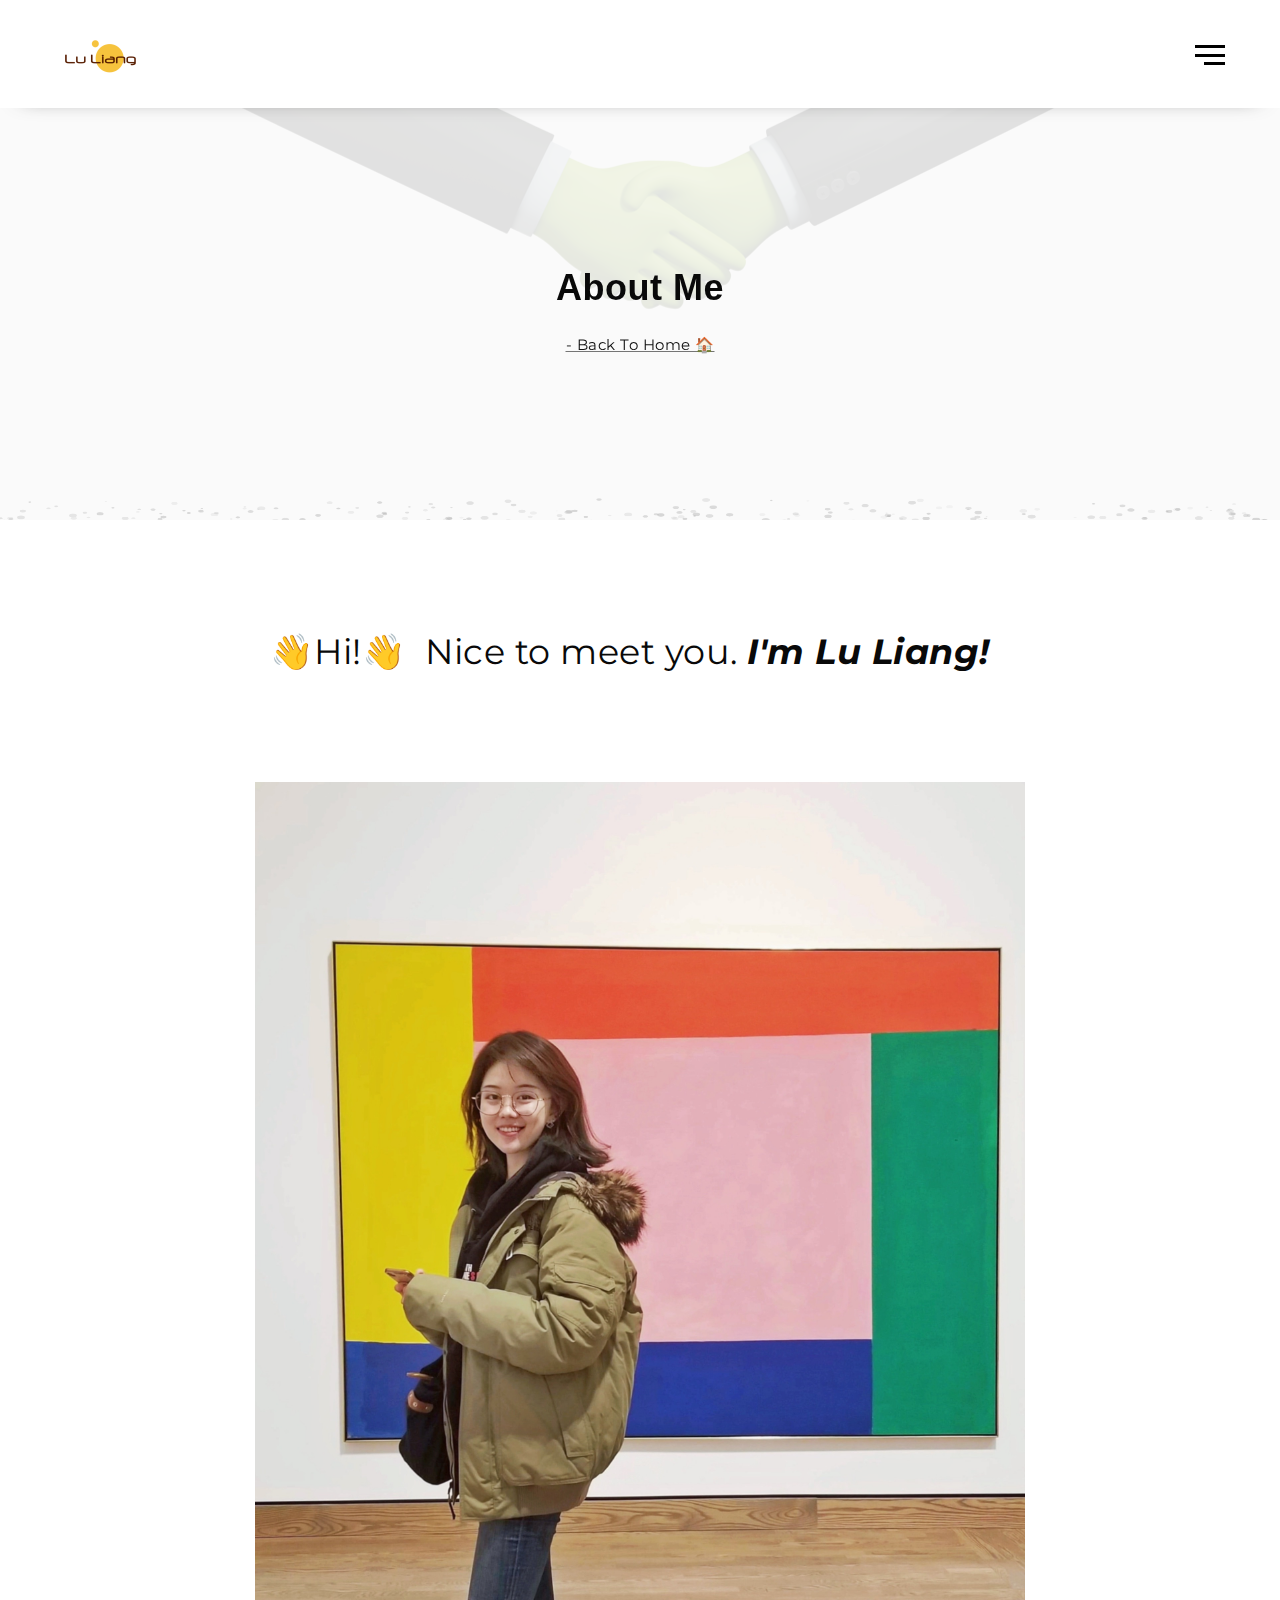
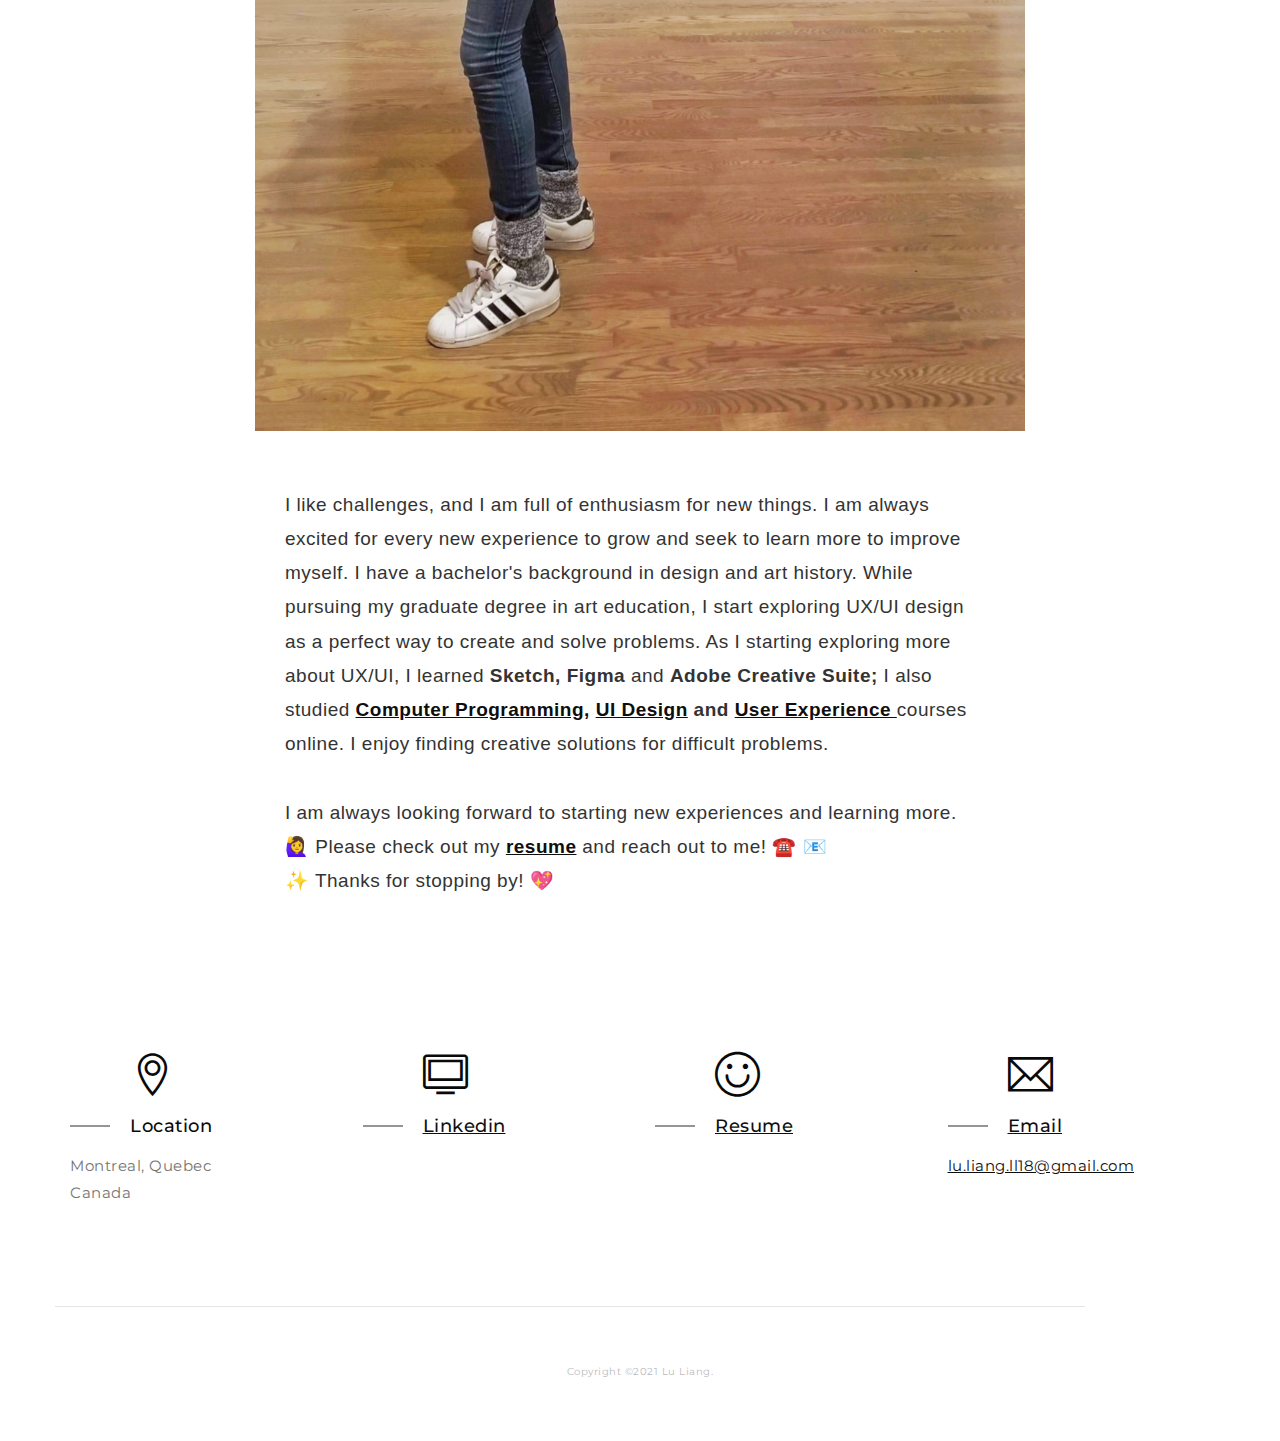
<file: contact.html>
<!DOCTYPE html>
<html lang="zxx">
<head>
	<meta charset="utf-8">
	<title>Lu Liang_About Me</title>


	<meta name="description" content="" />

	<meta name="keywords" content="Lu Liang_Portfolio">

	<meta name="author" content="Lu Laing">

	<!-- Mobile Specific Meta -->
	<meta name="viewport" content="width=device-width, initial-scale=1">

	<!-- css-include -->

	<!-- boorstrap -->
	<link rel="stylesheet" type="text/css" href="assets/css/bootstrap.min.css">
	<!-- themify-icon.css -->
	<link rel="stylesheet" type="text/css" href="assets/css/themify-icons.css">
	<!-- owl-carousel -->
	<link rel="stylesheet" type="text/css" href="assets/css/owl.carousel.css">
	<!-- light-box -->
	<link rel="stylesheet" type="text/css" href="assets/css/lightbox.css">
	<!-- video css -->
	<link rel="stylesheet" type="text/css" href="assets/css/video.min.css">
	<!-- menu.css -->
	<link rel="stylesheet" type="text/css" href="assets/css/menu.css">
	<!-- style -->
	<link rel="stylesheet" type="text/css" href="assets/css/style.css">
	<!-- responsive.css -->
	<link rel="stylesheet" type="text/css" href="assets/css/responsive.css">
</head>


<body class="about single-page">
	<div id="preloader"></div>
	<!-- Start of nav bar
		============================================= -->
		<nav id="poppin-nav">
			<div id="nav-off"></div>
			<div id="header-logo-1" class="text-center">
				<a href="index.html"><img src="assets/img//logo/logo.png" alt="img"></a>
			</div>
			<ul id="menu">
				<li class="has-submenu text-capitalize">
					<a href="index.html">home</a>
				</li>
				<li class="has-submenu">
					<a href="#">My Works<span class="ti-angle-down"></span></a>
					<ul class="submenu">
						<li><a href="work.html">My Projects</a></li>
						<li><a href="life.html">Life & Fun</a></li>
					</ul>
				</li>
				<li><a href="contact.html">About Me</a></li>
			</ul>
		</nav>
		<div id="menu-overlay"></div>
	<!-- End of nav bar
		============================================= -->



	<!-- Start of header
		============================================= -->
		<header id="site-header" class="not-stuck">
			<div class="container">
				<div class="row">
					<div id="header-logo">
						<a href="index.html"><img src="assets/img//logo/logo.png" alt="img"></a>
					</div>

					<div id="menu-burger" class="pull-right not-stuck">
						<div id="menu-bar">
							<span class="icon-bar top"></span>
							<span class="icon-bar middle"></span>
							<span class="icon-bar bottom"></span>
						</div>
					</div>
				</div>
			</div>
		</header>
	<!-- End of header
		============================================= -->




	<!-- Start of page head section
		============================================= -->
		<section id="page-head" class="page-head-section-contact">
			<div class="page-head-overlay"></div>
			<div id="page-head-effect" class="page-head-effect">
				<canvas id="demo-canvas"></canvas>
			</div>
			<!-- // page-head-style -->
			<div class="container">
				<div class="row">
					<div class="page-head-content text-center">
						<div class="page-head-title text-capitalize">
							<h1>About Me</h1>
						</div>
						<!-- //title -->

						<div class="breadcrumb-item   text-capitalize">
							<ul class="breadcrumb">
								<li><a href="index.html">- Back to Home 🏠</a></li>

							</ul>
						</div>
						<!-- /.breadcrumb-item -->
					</div>
					<!-- /.page-head-content -->
				</div><!--  /.row-->
			</div><!--  /.container -->
		</section>
	<!-- End of page head section
		============================================= -->


	<!-- Start of contact us section
		============================================= -->
		<section id="contact" class="contact-us-section">
			<div class="container">
				<div class="row section-content">
					<div class="contact-us-contact">
						<div class="contact-text text-center deep-black play-fair">
							<p class="typing"><span>👋Hi!👋 &nbsp;Nice to meet you. <em><b>I'm Lu Liang!</b></em></span></p>
						</br>

						<div class="me">
							<img src="assets/img/about/me.JPG" style="width:120%; margin-top: 50px; margin-bottom: 30px;"></br></br>




							    <div class="contact-me">
									<p>I like challenges, and I am full of enthusiasm for new things. I am always excited for every new experience to grow and seek to learn more to improve myself. I have a bachelor's background in design and art history. While pursuing my graduate degree in art education,
									I start exploring UX/UI design as a perfect way to create and solve problems. As I starting exploring more about UX/UI, I learned <strong>Sketch,</strong> <strong>Figma</strong> and <strong>Adobe Creative Suite;</strong> I also studied<strong> <a href="assets/pdf/LuLiang_Certificate _CS50.pdf"><ins>Computer Programming,</a></ins> <a href="assets/pdf/LuLiang_Certificate _UI.pdf"><ins>UI Design</a></ins> and <a href="assets/pdf/LuLiang_Certificate _UserExperience.pdf"><ins>User Experience </ins></a></strong>courses online.
									I enjoy finding creative solutions for difficult problems. </br></br>
									I am always looking forward to starting new experiences and learning more. 🙋‍♀️ Please check out my <a href="assets/pdf/LuLiang_resume.pdf"><strong><ins>resume</strong></ins></a> and reach out to me! ☎️ 📧
								</br>✨ Thanks for stopping by! 💖</p>
								</div>
							</div>
						</div>

						</div>
						<!-- //.contact-text-->
					</br>
				</br>






						<div class="contact-adress pt90">



								<div class="col-sm-3">
									<div class="service-text-icon">
										<div class="service-icon">
											<span class="deep-black ti-location-pin"></span>
										</div>
										<!-- //icon -->
										<div class="service-text mt15">
											<div class="service-title deep-black">
												<h3>Location</h3>
											</div>
											<!-- //title -->
											<div class="service-dec mt15">
												<span>Montreal, Quebec<br>Canada
												</span>
											</div>
										</div>
										<!-- //deccription -->
									</div>
								</div>
								<!-- //col-sm-3 -->


								<div class="col-sm-3">
									<div class="service-text-icon">
										<div class="service-icon">
											<a href="https://www.linkedin.com/in/luliang18" ><span class="deep-black ti-desktop"></span></a>
										</div>
										<!-- //icon -->
										<div class="service-text mt15">
											<div class="service-title deep-black">
												<h3><a href="https://www.linkedin.com/in/luliang18" ><ins>Linkedin</ins></a></h3>
											</div>


										</div>

									</div>
								</div>
								<!-- //col-sm-3 -->

								<div class="col-sm-3">
									<div class="service-text-icon">
										<div class="service-icon">
											<a href="assets/pdf/LuLiang_resume.pdf"><span class="deep-black ti-face-smile"></span></a>
										</div>
										<!-- //icon -->
										<div class="service-text mt15">
											<div class="service-title deep-black">
												<h3><a href="assets/pdf/LuLiang_resume.pdf"><ins> Resume</ins></a></h3>
											</div>
											<!-- //title -->

										</div>
										<!-- //deccription -->
									</div>
								</div>
								<!-- //col-sm-3 -->


								<div class="col-sm-3">
									<div class="service-text-icon">
										<div class="service-icon">
											<span class="deep-black ti-email"></span>
										</div>
										<!-- //icon -->
										<div class="service-text mt15">
											<div class="service-title deep-black">
												<h3><a href="mailto:lu.liang.ll18@gmail.com"><ins>Email</ins></a></h3>
											</div>
											<!-- //title -->
											<div class="service-dec mt15">
												<a href="mailto:lu.liang.ll18@gmail.com"><ins>
													<span>lu.liang.ll18@gmail.com</span></ins>
												</a>


												</span>
											</div>
										</div>
										<!-- //deccription -->
									</div>
								</div>
								<!-- //col-sm-3 -->
							</div>
						</div>
						<!-- //.contact-adress -->


				</div><!--  /.row-->
			</div><!--  /.container -->
		</section>
	<!-- End of contact us section
		============================================= -->




	<!-- Start of footer section
		============================================= -->
		<footer>
			<div class="footer-area">
				<div class="container">
					<div class="row">
						<div class="copy-right-area  border-top text-center">
						</br>
							<p class="paragraph--copyright">Copyright ©2021 Lu Liang.</p>
						</div>
						<!-- //copy-right-area -->
					</div><!--  /.container -->
				</div><!--  /.row-->
				<div class="up">
					<a href="#" id="scrolluptop" class="scrollup custom"><span class="back-top deep-black text-uppercase">back top</span></a>
				</div>
			</div><!--  /.footer-area -->
		</footer>
	<!-- End of footer section
		============================================= -->



		<!--  Js Library -->
		<script src="assets/js/jquery-2.1.4.min.js"></script>
		<!-- Include  for bootstrap -->
		<script src="assets/js/bootstrap.min.js"></script>
		<!-- Include isotope Js -->
		<script src="assets/js/jquery.isotope.min.js"></script>
		<!-- Include lightbox -->
		<script src="assets/js/lightbox.js"></script>
		<!-- Include circle-effect.js -->
		<script src="assets/js/circle-effect.js"></script>
		<!-- Include Video js -->
		<script src="assets/js/jquery.magnific-popup.min.js"></script>
		<!-- Include Owl-carousel -->
		<script src="assets/js/owl.carousel.min.js"></script>
		<!-- Include Counter up -->
		<script src="assets/js/jquery.counterup.min.js"></script>
		<script src="assets/js/waypoints.min.js"></script>





		<!-- Include script.js -->
		<script src="assets/js/script.js"></script>





	</body>
	</html>
</file>
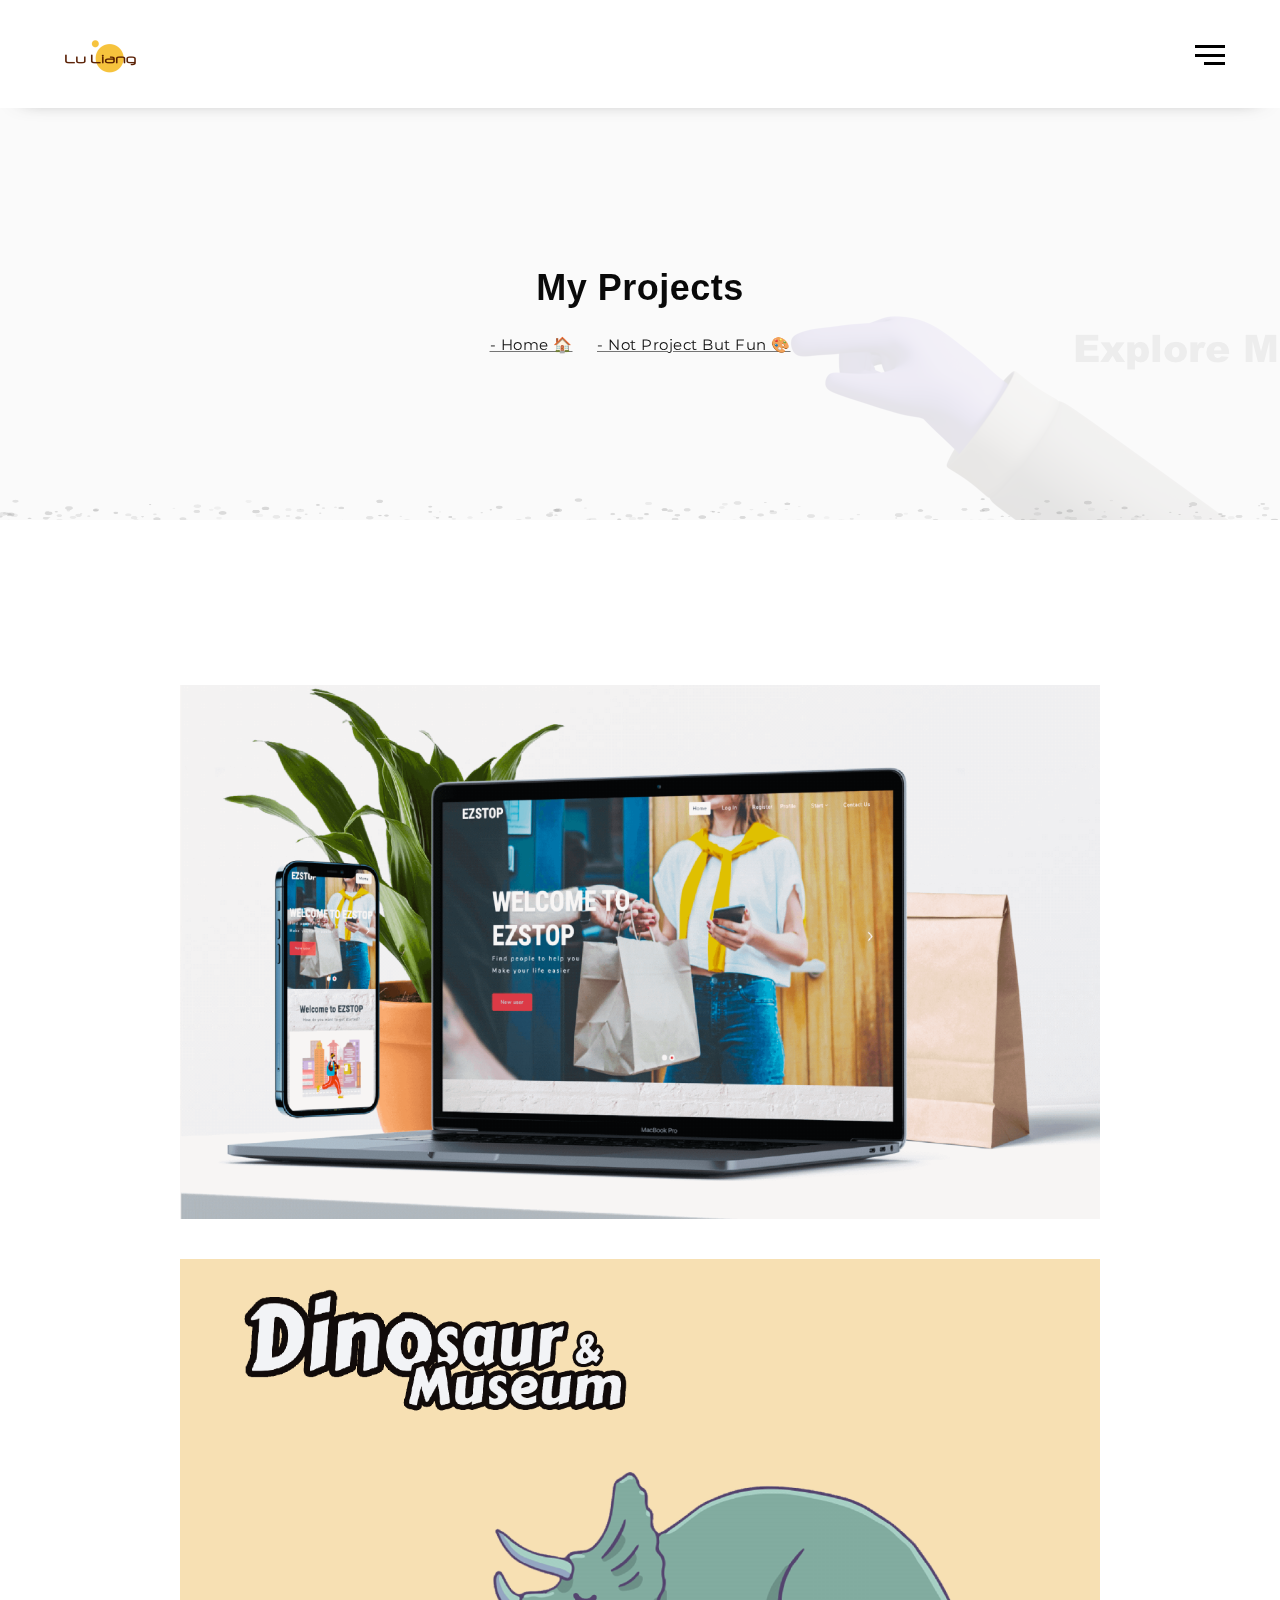
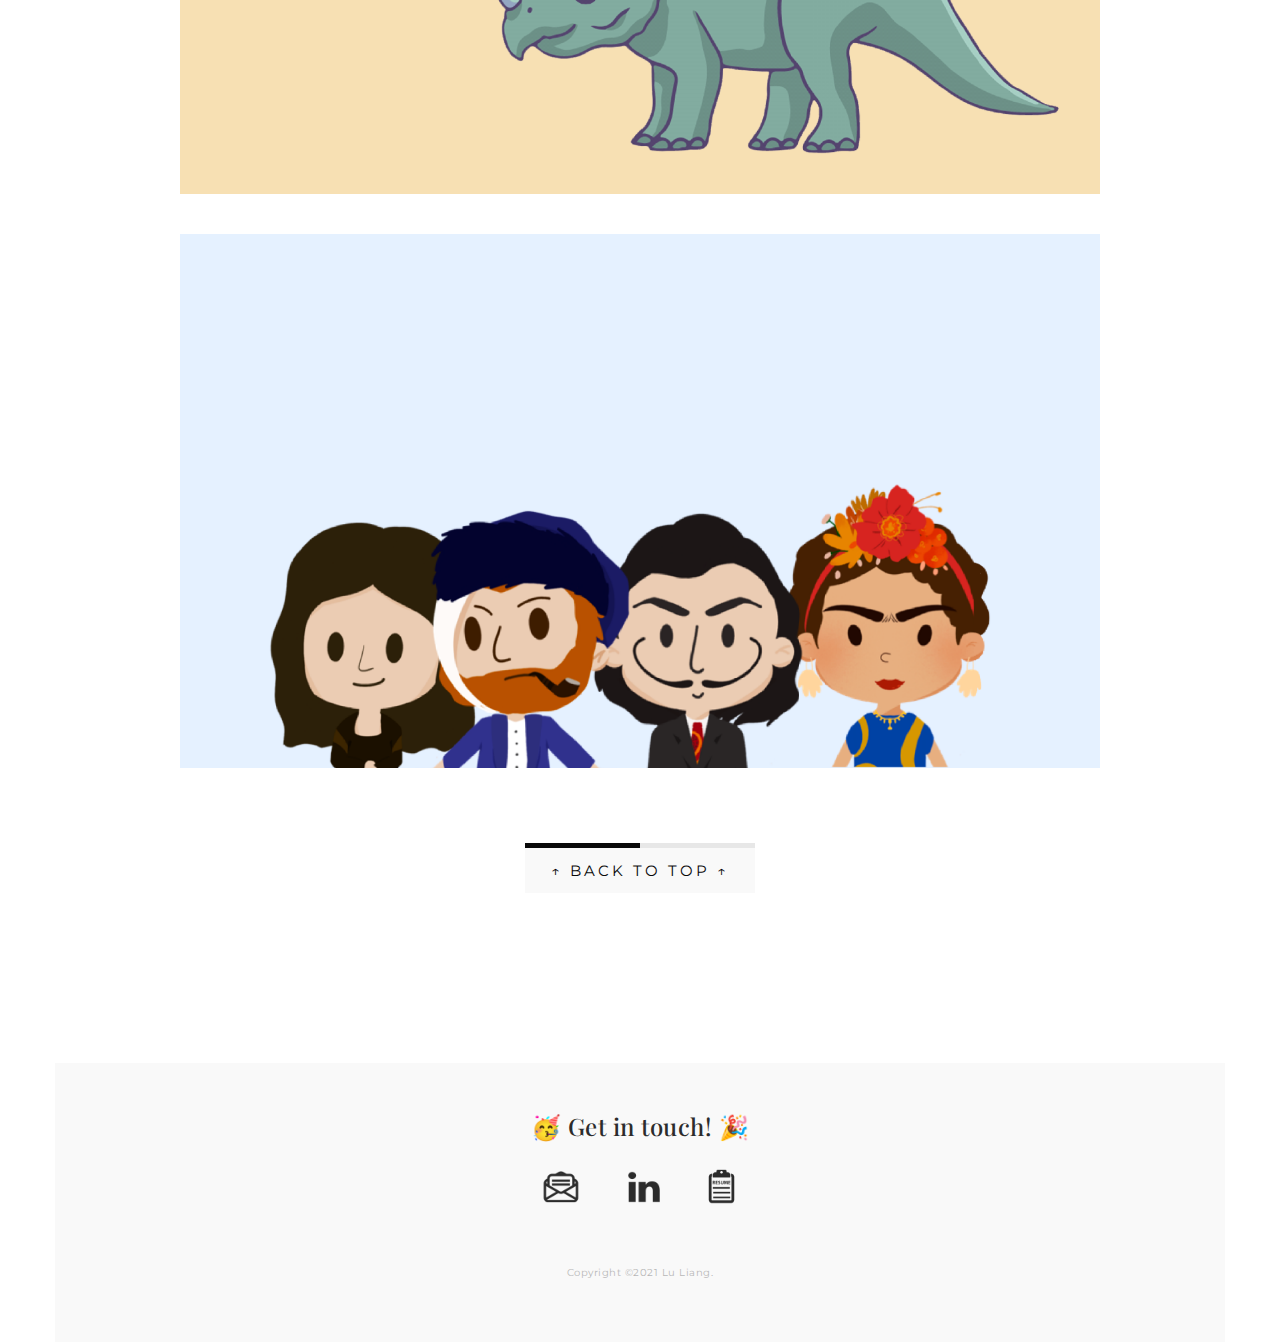
<file: work.html>
<!DOCTYPE html>
<html lang="zxx">
<head>
	<meta charset="utf-8">
	<title>Lu Liang_Main Projects</title>


	<meta name="description" content="----">

	<meta name="keywords" content="Lu Liang_Portfolio">

	<meta name="author" content="Lu Liang">

	<!-- Mobile Specific Meta -->
	<meta name="viewport" content="width=device-width, initial-scale=1">

	<!-- css-include -->

	<!-- boorstrap -->
	<link rel="stylesheet" type="text/css" href="assets/css/bootstrap.min.css">
	<!-- themify-icon.css -->
	<link rel="stylesheet" type="text/css" href="assets/css/themify-icons.css">
	<!-- owl-carousel -->
	<link rel="stylesheet" type="text/css" href="assets/css/owl.carousel.css">
	<!-- light-box -->
	<link rel="stylesheet" type="text/css" href="assets/css/lightbox.css">
	<!-- video css -->
	<link rel="stylesheet" type="text/css" href="assets/css/video.min.css">
	<!-- menu.css -->
	<link rel="stylesheet" type="text/css" href="assets/css/menu.css">
	<!-- style -->
	<link rel="stylesheet" type="text/css" href="assets/css/style.css">
	<!-- responsive.css -->
	<link rel="stylesheet" type="text/css" href="assets/css/responsive.css">
</head>


<body class="about single-page">
	<div id="preloader"></div>
	<!-- Start of nav bar
		============================================= -->
		<nav id="poppin-nav">
			<div id="nav-off"></div>
			<div id="header-logo-1" class="text-center">
				<a href="index.html"><img src="assets/img//logo/logo.png" alt="img"></a>
			</div>
			<ul id="menu">
				<li class="has-submenu text-capitalize">
					<a href="index.html">home</a>
				</li>
				<li class="has-submenu">
					<a href="#">My Works<span class="ti-angle-down"></span></a>
					<ul class="submenu">
						<li><a href="work.html">My Projects</a></li>
						<li><a href="life.html">Life & Fun</a></li>
					</ul>
				</li>
				<li><a href="contact.html">About Me</a></li>
			</ul>
		</nav>
		<div id="menu-overlay"></div>
	<!-- End of nav bar
		============================================= -->


	<!-- Start of header
		============================================= -->
		<header id="site-header" class="not-stuck">
			<div class="container">
				<div class="row">
					<div id="header-logo">
						<a href="index.html"><img src="assets/img//logo/logo.png" alt="img"></a>
					</div>

					<div id="menu-burger" class="pull-right not-stuck">
						<div id="menu-bar">
							<span class="icon-bar top"></span>
							<span class="icon-bar middle"></span>
							<span class="icon-bar bottom"></span>
						</div>
					</div>
				</div>
			</div>
		</header>
	<!-- End of header
		============================================= -->





	<!-- Start of page head section
		============================================= -->
		<section id="page-head" class="page-head-section">
			<div class="page-head-overlay"></div>
			<div id="page-head-effect" class="page-head-effect">
				<canvas id="demo-canvas"></canvas>
			</div>
			<!-- // page-head-style -->
			<div class="container">
				<div class="row">
					<div class="page-head-content text-center">
						<div class="page-head-title text-capitalize">
							<h1>My Projects</h1>
						</div>
						<!-- //title -->

						<div class="breadcrumb-item   text-capitalize">
							<ul class="breadcrumb">
								<li><a href="index.html">- Home 🏠</a></li>
								<li><a href="life.html">- Not project but fun 🎨</li>
							</ul>
						</div>
						<!-- /.breadcrumb-item -->
					</div>
					<!-- /.page-head-content -->
				</div><!--  /.row-->
			</div><!--  /.container -->
		</section>
	<!-- End of page head section
		============================================= -->



			<!-- Start of portfolio section
				============================================= -->
				<section id="portfolio" class="portfolio-section">
					<div class="container">
						<div class="row">
							<div class="portfolio-content">
								<div class="portfolio-tab pb55">

									<!-- /tab-button -->

									<div class="portfolio-tab-text-pic row">

										<div id="1" class="item item-grid-1  work">
											<div class="item-wrap">
												<div class="work-item">
													<div class="work-pic">
														<img src="assets/img/portfolio/work/web.gif" alt="image">
													</div>
													<!-- //img -->
													<div class="hover-content">
														<div class="hover-text text-center">
															<a href="assets/img/portfolio/work/web.gif" data-lightbox="roadtrip"></a>
														</div>
														<!-- //light-box-img -->
														<div class="project-description text-uppercase ul-li">
															<h3><a href="ezstop.html">EZSTOP Website</a></h3>
															<ul class="project-catagorry text-capitalize">
																<li><a href="exstop.html">Web Design </a></li>


															</ul>
														</div>
														<!-- //project-description -->
													</div>
												</div>

											</div>
										</div>
										<!-- /item -->


										<div id="2" class="item item-grid-1 work">
											<div class="item-wrap">
												<div class="work-item">
													<div class="work-pic">
														<img src="assets/img/portfolio/work/museum.gif" alt="image" href="contact.html" >
													</div>
													<!-- //img -->
													<div class="hover-content">
														<div class="hover-text text-center">
															<a href="assets/img/portfolio/work/museum.gif" data-lightbox="roadtrip"></a>
														</div>
														<!-- //light-box-img -->
														<div class="project-description text-uppercase ul-li">
															<h3><a href="dinosaur.html">Dinosaur & Museum App</a></h3>
															<ul class="project-catagorry text-capitalize">
																<li><a href="dinosaur.html">Education, App Design</a></li>

															</ul>
														</div>
														<!-- //project-description -->
													</div>
												</div>
											</div>
										</div>
										<!-- /item -->

										<div id="3" class="item item-grid-1 work">
											<div class="item-wrap">
												<div class="work-item">
													<div class="work-pic">
														<img src="assets/img/portfolio/work/dress.png" alt="image">
													</div>
													<!-- //img -->
													<div class="hover-content">
														<div class="hover-text text-center">
															<a href="assets/img/portfolio/work/dress.png" data-lightbox="roadtrip"></a>
														</div>
														<!-- //light-box-img -->
														<div class="project-description text-uppercase ul-li">
															<h3><a href="artzle.html">ARTZLE app</a></h3>
															<ul class="project-catagorry text-capitalize">
																<li><a href="artzle.html">Education, App Design</a></li>
															</ul>
														</div>
														<!-- //project-description -->
													</div>
												</div>

											</div>
										</div>
										<!-- /item -->









										</div><!--//posts-->
									</div><!--//portfolio-tab-text-pic-->
								</div><!--//portfolio-tab-->


								<div class="poppin-more text-uppercase text-center">
									<div class="more-btn">
										<a href="#top">↑ BACK TO TOP ↑</a>
									</div>
								</div>
								<!-- //.more -->

							</div><!--//portfolio-content -->
						</div><!--  /.row -->
					</div><!--  /.conatiner -->
				</section>
			<!-- End of portfolio section
				============================================= -->




				<!-- Start of footer section
					============================================= -->
					<footer>
						<div class="footer-area footer-2">
							<div class="container">
								<div class="row">
									<div class="copy-right-area text-center">
										<div class="footer__textblock">
											<h3 class="heading-7">🥳 Get in touch! 🎉</h3>
										</div>
										<br/>
										<div class="page-head-social-item ul-li">

											<ul class="page-head-social-list">
												<a href="mailto:lu.liang.ll18@gmail.com" class="link--sns w-inline-block">
							                        <img src="assets/img/contacts/email.png" width="40" sizes="40px" style="margin-right:20px;" alt=""/>
							                    </a>
												<a href="https://www.linkedin.com/in/luliang18" target="_blank" class="link--sns w-inline-block">
							                        <img src="assets/img/contacts/in.png" width="40" sizes="40px" style="margin-left:18px;" alt=""/>
												</a>
												<a href="assets/pdf/LuLiang_resume.pdf" target="_blank" class="link--sns w-inline-block">
							                        <img src="assets/img/contacts/cv.png" width="35" sizes="40px" style="margin-left:36px;" alt=""/>
												</a>
											</ul><!-- /.page-head-social-list -->
										</div>
										<br/>
										<p class="paragraph--copyright">Copyright ©2021 Lu Liang.</p>
									</div>
									<!-- //copy-right-area -->
								</div><!--  /.container -->
							</div><!--  /.row-->
						</div><!--  /.footer-area -->
					</footer>
				<!-- End of footer section
					============================================= -->



		<!--  Js Library -->
		<script  src="assets/js/jquery-2.1.4.min.js"></script>
		<!-- Include  for bootstrap -->
		<script  src="assets/js/bootstrap.min.js"></script>
		<!-- Include  for wow.js -->
		<script  src="assets/js/wow.min.js"></script>
		<script> new WOW().init();</script>
		<!-- Include isotope Js -->
		<script  src="assets/js/jquery.isotope.min.js"></script>
		<!-- Include lightbox -->
		<script  src="assets/js/lightbox.js"></script>
		<!-- Include circle-effect.js -->
		<script  src="assets/js/circle-effect.js"></script>
		<!-- Include Video js -->
		<script  src="assets/js/jquery.magnific-popup.min.js"></script>
		<!-- Include Owl-carousel -->
		<script  src="assets/js/owl.carousel.min.js"></script>
		<!-- Include Counter up -->
		<script  src="assets/js/jquery.counterup.min.js"></script>
		<script  src="assets/js/waypoints.min.js"></script>
		<!-- Include Mesonary Grid -->
		<script  src="assets/js/masonry.pkgd.min.js"></script>
		<script  src="assets/js/masonry-docs.min.js"></script>



		<!-- Include script.js -->
		<script src="assets/js/script.js"></script>
	</body>
	</html>
</file>
<file: assets/css/themify-icons.css>
@font-face {
	font-family: 'themify';
	src:url('../fonts/themify.eot?-fvbane');
	src:url('../fonts/themify.eot?#iefix-fvbane') format('embedded-opentype'),
		url('../fonts/themify.woff?-fvbane') format('woff'),
		url('../fonts/themify.ttf?-fvbane') format('truetype'),
		url('../fonts/themify.svg?-fvbane#themify') format('svg');
	font-weight: normal;
	font-style: normal;
}

[class^="ti-"], [class*=" ti-"] {
	font-family: 'themify';
	speak: none;
	font-style: normal;
	font-weight: normal;
	font-variant: normal;
	text-transform: none;
	line-height: 1;

	/* Better Font Rendering =========== */
	-webkit-font-smoothing: antialiased;
	-moz-osx-font-smoothing: grayscale;
}

.ti-wand:before {
	content: "\e600";
}
.ti-volume:before {
	content: "\e601";
}
.ti-user:before {
	content: "\e602";
}
.ti-unlock:before {
	content: "\e603";
}
.ti-unlink:before {
	content: "\e604";
}
.ti-trash:before {
	content: "\e605";
}
.ti-thought:before {
	content: "\e606";
}
.ti-target:before {
	content: "\e607";
}
.ti-tag:before {
	content: "\e608";
}
.ti-tablet:before {
	content: "\e609";
}
.ti-star:before {
	content: "\e60a";
}
.ti-spray:before {
	content: "\e60b";
}
.ti-signal:before {
	content: "\e60c";
}
.ti-shopping-cart:before {
	content: "\e60d";
}
.ti-shopping-cart-full:before {
	content: "\e60e";
}
.ti-settings:before {
	content: "\e60f";
}
.ti-search:before {
	content: "\e610";
}
.ti-zoom-in:before {
	content: "\e611";
}
.ti-zoom-out:before {
	content: "\e612";
}
.ti-cut:before {
	content: "\e613";
}
.ti-ruler:before {
	content: "\e614";
}
.ti-ruler-pencil:before {
	content: "\e615";
}
.ti-ruler-alt:before {
	content: "\e616";
}
.ti-bookmark:before {
	content: "\e617";
}
.ti-bookmark-alt:before {
	content: "\e618";
}
.ti-reload:before {
	content: "\e619";
}
.ti-plus:before {
	content: "\e61a";
}
.ti-pin:before {
	content: "\e61b";
}
.ti-pencil:before {
	content: "\e61c";
}
.ti-pencil-alt:before {
	content: "\e61d";
}
.ti-paint-roller:before {
	content: "\e61e";
}
.ti-paint-bucket:before {
	content: "\e61f";
}
.ti-na:before {
	content: "\e620";
}
.ti-mobile:before {
	content: "\e621";
}
.ti-minus:before {
	content: "\e622";
}
.ti-medall:before {
	content: "\e623";
}
.ti-medall-alt:before {
	content: "\e624";
}
.ti-marker:before {
	content: "\e625";
}
.ti-marker-alt:before {
	content: "\e626";
}
.ti-arrow-up:before {
	content: "\e627";
}
.ti-arrow-right:before {
	content: "\e628";
}
.ti-arrow-left:before {
	content: "\e629";
}
.ti-arrow-down:before {
	content: "\e62a";
}
.ti-lock:before {
	content: "\e62b";
}
.ti-location-arrow:before {
	content: "\e62c";
}
.ti-link:before {
	content: "\e62d";
}
.ti-layout:before {
	content: "\e62e";
}
.ti-layers:before {
	content: "\e62f";
}
.ti-layers-alt:before {
	content: "\e630";
}
.ti-key:before {
	content: "\e631";
}
.ti-import:before {
	content: "\e632";
}
.ti-image:before {
	content: "\e633";
}
.ti-heart:before {
	content: "\e634";
}
.ti-heart-broken:before {
	content: "\e635";
}
.ti-hand-stop:before {
	content: "\e636";
}
.ti-hand-open:before {
	content: "\e637";
}
.ti-hand-drag:before {
	content: "\e638";
}
.ti-folder:before {
	content: "\e639";
}
.ti-flag:before {
	content: "\e63a";
}
.ti-flag-alt:before {
	content: "\e63b";
}
.ti-flag-alt-2:before {
	content: "\e63c";
}
.ti-eye:before {
	content: "\e63d";
}
.ti-export:before {
	content: "\e63e";
}
.ti-exchange-vertical:before {
	content: "\e63f";
}
.ti-desktop:before {
	content: "\e640";
}
.ti-cup:before {
	content: "\e641";
}
.ti-crown:before {
	content: "\e642";
}
.ti-comments:before {
	content: "\e643";
}
.ti-comment:before {
	content: "\e644";
}
.ti-comment-alt:before {
	content: "\e645";
}
.ti-close:before {
	content: "\e646";
}
.ti-clip:before {
	content: "\e647";
}
.ti-angle-up:before {
	content: "\e648";
}
.ti-angle-right:before {
	content: "\e649";
}
.ti-angle-left:before {
	content: "\e64a";
}
.ti-angle-down:before {
	content: "\e64b";
}
.ti-check:before {
	content: "\e64c";
}
.ti-check-box:before {
	content: "\e64d";
}
.ti-camera:before {
	content: "\e64e";
}
.ti-announcement:before {
	content: "\e64f";
}
.ti-brush:before {
	content: "\e650";
}
.ti-briefcase:before {
	content: "\e651";
}
.ti-bolt:before {
	content: "\e652";
}
.ti-bolt-alt:before {
	content: "\e653";
}
.ti-blackboard:before {
	content: "\e654";
}
.ti-bag:before {
	content: "\e655";
}
.ti-move:before {
	content: "\e656";
}
.ti-arrows-vertical:before {
	content: "\e657";
}
.ti-arrows-horizontal:before {
	content: "\e658";
}
.ti-fullscreen:before {
	content: "\e659";
}
.ti-arrow-top-right:before {
	content: "\e65a";
}
.ti-arrow-top-left:before {
	content: "\e65b";
}
.ti-arrow-circle-up:before {
	content: "\e65c";
}
.ti-arrow-circle-right:before {
	content: "\e65d";
}
.ti-arrow-circle-left:before {
	content: "\e65e";
}
.ti-arrow-circle-down:before {
	content: "\e65f";
}
.ti-angle-double-up:before {
	content: "\e660";
}
.ti-angle-double-right:before {
	content: "\e661";
}
.ti-angle-double-left:before {
	content: "\e662";
}
.ti-angle-double-down:before {
	content: "\e663";
}
.ti-zip:before {
	content: "\e664";
}
.ti-world:before {
	content: "\e665";
}
.ti-wheelchair:before {
	content: "\e666";
}
.ti-view-list:before {
	content: "\e667";
}
.ti-view-list-alt:before {
	content: "\e668";
}
.ti-view-grid:before {
	content: "\e669";
}
.ti-uppercase:before {
	content: "\e66a";
}
.ti-upload:before {
	content: "\e66b";
}
.ti-underline:before {
	content: "\e66c";
}
.ti-truck:before {
	content: "\e66d";
}
.ti-timer:before {
	content: "\e66e";
}
.ti-ticket:before {
	content: "\e66f";
}
.ti-thumb-up:before {
	content: "\e670";
}
.ti-thumb-down:before {
	content: "\e671";
}
.ti-text:before {
	content: "\e672";
}
.ti-stats-up:before {
	content: "\e673";
}
.ti-stats-down:before {
	content: "\e674";
}
.ti-split-v:before {
	content: "\e675";
}
.ti-split-h:before {
	content: "\e676";
}
.ti-smallcap:before {
	content: "\e677";
}
.ti-shine:before {
	content: "\e678";
}
.ti-shift-right:before {
	content: "\e679";
}
.ti-shift-left:before {
	content: "\e67a";
}
.ti-shield:before {
	content: "\e67b";
}
.ti-notepad:before {
	content: "\e67c";
}
.ti-server:before {
	content: "\e67d";
}
.ti-quote-right:before {
	content: "\e67e";
}
.ti-quote-left:before {
	content: "\e67f";
}
.ti-pulse:before {
	content: "\e680";
}
.ti-printer:before {
	content: "\e681";
}
.ti-power-off:before {
	content: "\e682";
}
.ti-plug:before {
	content: "\e683";
}
.ti-pie-chart:before {
	content: "\e684";
}
.ti-paragraph:before {
	content: "\e685";
}
.ti-panel:before {
	content: "\e686";
}
.ti-package:before {
	content: "\e687";
}
.ti-music:before {
	content: "\e688";
}
.ti-music-alt:before {
	content: "\e689";
}
.ti-mouse:before {
	content: "\e68a";
}
.ti-mouse-alt:before {
	content: "\e68b";
}
.ti-money:before {
	content: "\e68c";
}
.ti-microphone:before {
	content: "\e68d";
}
.ti-menu:before {
	content: "\e68e";
}
.ti-menu-alt:before {
	content: "\e68f";
}
.ti-map:before {
	content: "\e690";
}
.ti-map-alt:before {
	content: "\e691";
}
.ti-loop:before {
	content: "\e692";
}
.ti-location-pin:before {
	content: "\e693";
}
.ti-list:before {
	content: "\e694";
}
.ti-light-bulb:before {
	content: "\e695";
}
.ti-Italic:before {
	content: "\e696";
}
.ti-info:before {
	content: "\e697";
}
.ti-infinite:before {
	content: "\e698";
}
.ti-id-badge:before {
	content: "\e699";
}
.ti-hummer:before {
	content: "\e69a";
}
.ti-home:before {
	content: "\e69b";
}
.ti-help:before {
	content: "\e69c";
}
.ti-headphone:before {
	content: "\e69d";
}
.ti-harddrives:before {
	content: "\e69e";
}
.ti-harddrive:before {
	content: "\e69f";
}
.ti-gift:before {
	content: "\e6a0";
}
.ti-game:before {
	content: "\e6a1";
}
.ti-filter:before {
	content: "\e6a2";
}
.ti-files:before {
	content: "\e6a3";
}
.ti-file:before {
	content: "\e6a4";
}
.ti-eraser:before {
	content: "\e6a5";
}
.ti-envelope:before {
	content: "\e6a6";
}
.ti-download:before {
	content: "\e6a7";
}
.ti-direction:before {
	content: "\e6a8";
}
.ti-direction-alt:before {
	content: "\e6a9";
}
.ti-dashboard:before {
	content: "\e6aa";
}
.ti-control-stop:before {
	content: "\e6ab";
}
.ti-control-shuffle:before {
	content: "\e6ac";
}
.ti-control-play:before {
	content: "\e6ad";
}
.ti-control-pause:before {
	content: "\e6ae";
}
.ti-control-forward:before {
	content: "\e6af";
}
.ti-control-backward:before {
	content: "\e6b0";
}
.ti-cloud:before {
	content: "\e6b1";
}
.ti-cloud-up:before {
	content: "\e6b2";
}
.ti-cloud-down:before {
	content: "\e6b3";
}
.ti-clipboard:before {
	content: "\e6b4";
}
.ti-car:before {
	content: "\e6b5";
}
.ti-calendar:before {
	content: "\e6b6";
}
.ti-book:before {
	content: "\e6b7";
}
.ti-bell:before {
	content: "\e6b8";
}
.ti-basketball:before {
	content: "\e6b9";
}
.ti-bar-chart:before {
	content: "\e6ba";
}
.ti-bar-chart-alt:before {
	content: "\e6bb";
}
.ti-back-right:before {
	content: "\e6bc";
}
.ti-back-left:before {
	content: "\e6bd";
}
.ti-arrows-corner:before {
	content: "\e6be";
}
.ti-archive:before {
	content: "\e6bf";
}
.ti-anchor:before {
	content: "\e6c0";
}
.ti-align-right:before {
	content: "\e6c1";
}
.ti-align-left:before {
	content: "\e6c2";
}
.ti-align-justify:before {
	content: "\e6c3";
}
.ti-align-center:before {
	content: "\e6c4";
}
.ti-alert:before {
	content: "\e6c5";
}
.ti-alarm-clock:before {
	content: "\e6c6";
}
.ti-agenda:before {
	content: "\e6c7";
}
.ti-write:before {
	content: "\e6c8";
}
.ti-window:before {
	content: "\e6c9";
}
.ti-widgetized:before {
	content: "\e6ca";
}
.ti-widget:before {
	content: "\e6cb";
}
.ti-widget-alt:before {
	content: "\e6cc";
}
.ti-wallet:before {
	content: "\e6cd";
}
.ti-video-clapper:before {
	content: "\e6ce";
}
.ti-video-camera:before {
	content: "\e6cf";
}
.ti-vector:before {
	content: "\e6d0";
}
.ti-themify-logo:before {
	content: "\e6d1";
}
.ti-themify-favicon:before {
	content: "\e6d2";
}
.ti-themify-favicon-alt:before {
	content: "\e6d3";
}
.ti-support:before {
	content: "\e6d4";
}
.ti-stamp:before {
	content: "\e6d5";
}
.ti-split-v-alt:before {
	content: "\e6d6";
}
.ti-slice:before {
	content: "\e6d7";
}
.ti-shortcode:before {
	content: "\e6d8";
}
.ti-shift-right-alt:before {
	content: "\e6d9";
}
.ti-shift-left-alt:before {
	content: "\e6da";
}
.ti-ruler-alt-2:before {
	content: "\e6db";
}
.ti-receipt:before {
	content: "\e6dc";
}
.ti-pin2:before {
	content: "\e6dd";
}
.ti-pin-alt:before {
	content: "\e6de";
}
.ti-pencil-alt2:before {
	content: "\e6df";
}
.ti-palette:before {
	content: "\e6e0";
}
.ti-more:before {
	content: "\e6e1";
}
.ti-more-alt:before {
	content: "\e6e2";
}
.ti-microphone-alt:before {
	content: "\e6e3";
}
.ti-magnet:before {
	content: "\e6e4";
}
.ti-line-double:before {
	content: "\e6e5";
}
.ti-line-dotted:before {
	content: "\e6e6";
}
.ti-line-dashed:before {
	content: "\e6e7";
}
.ti-layout-width-full:before {
	content: "\e6e8";
}
.ti-layout-width-default:before {
	content: "\e6e9";
}
.ti-layout-width-default-alt:before {
	content: "\e6ea";
}
.ti-layout-tab:before {
	content: "\e6eb";
}
.ti-layout-tab-window:before {
	content: "\e6ec";
}
.ti-layout-tab-v:before {
	content: "\e6ed";
}
.ti-layout-tab-min:before {
	content: "\e6ee";
}
.ti-layout-slider:before {
	content: "\e6ef";
}
.ti-layout-slider-alt:before {
	content: "\e6f0";
}
.ti-layout-sidebar-right:before {
	content: "\e6f1";
}
.ti-layout-sidebar-none:before {
	content: "\e6f2";
}
.ti-layout-sidebar-left:before {
	content: "\e6f3";
}
.ti-layout-placeholder:before {
	content: "\e6f4";
}
.ti-layout-menu:before {
	content: "\e6f5";
}
.ti-layout-menu-v:before {
	content: "\e6f6";
}
.ti-layout-menu-separated:before {
	content: "\e6f7";
}
.ti-layout-menu-full:before {
	content: "\e6f8";
}
.ti-layout-media-right-alt:before {
	content: "\e6f9";
}
.ti-layout-media-right:before {
	content: "\e6fa";
}
.ti-layout-media-overlay:before {
	content: "\e6fb";
}
.ti-layout-media-overlay-alt:before {
	content: "\e6fc";
}
.ti-layout-media-overlay-alt-2:before {
	content: "\e6fd";
}
.ti-layout-media-left-alt:before {
	content: "\e6fe";
}
.ti-layout-media-left:before {
	content: "\e6ff";
}
.ti-layout-media-center-alt:before {
	content: "\e700";
}
.ti-layout-media-center:before {
	content: "\e701";
}
.ti-layout-list-thumb:before {
	content: "\e702";
}
.ti-layout-list-thumb-alt:before {
	content: "\e703";
}
.ti-layout-list-post:before {
	content: "\e704";
}
.ti-layout-list-large-image:before {
	content: "\e705";
}
.ti-layout-line-solid:before {
	content: "\e706";
}
.ti-layout-grid4:before {
	content: "\e707";
}
.ti-layout-grid3:before {
	content: "\e708";
}
.ti-layout-grid2:before {
	content: "\e709";
}
.ti-layout-grid2-thumb:before {
	content: "\e70a";
}
.ti-layout-cta-right:before {
	content: "\e70b";
}
.ti-layout-cta-left:before {
	content: "\e70c";
}
.ti-layout-cta-center:before {
	content: "\e70d";
}
.ti-layout-cta-btn-right:before {
	content: "\e70e";
}
.ti-layout-cta-btn-left:before {
	content: "\e70f";
}
.ti-layout-column4:before {
	content: "\e710";
}
.ti-layout-column3:before {
	content: "\e711";
}
.ti-layout-column2:before {
	content: "\e712";
}
.ti-layout-accordion-separated:before {
	content: "\e713";
}
.ti-layout-accordion-merged:before {
	content: "\e714";
}
.ti-layout-accordion-list:before {
	content: "\e715";
}
.ti-ink-pen:before {
	content: "\e716";
}
.ti-info-alt:before {
	content: "\e717";
}
.ti-help-alt:before {
	content: "\e718";
}
.ti-headphone-alt:before {
	content: "\e719";
}
.ti-hand-point-up:before {
	content: "\e71a";
}
.ti-hand-point-right:before {
	content: "\e71b";
}
.ti-hand-point-left:before {
	content: "\e71c";
}
.ti-hand-point-down:before {
	content: "\e71d";
}
.ti-gallery:before {
	content: "\e71e";
}
.ti-face-smile:before {
	content: "\e71f";
}
.ti-face-sad:before {
	content: "\e720";
}
.ti-credit-card:before {
	content: "\e721";
}
.ti-control-skip-forward:before {
	content: "\e722";
}
.ti-control-skip-backward:before {
	content: "\e723";
}
.ti-control-record:before {
	content: "\e724";
}
.ti-control-eject:before {
	content: "\e725";
}
.ti-comments-smiley:before {
	content: "\e726";
}
.ti-brush-alt:before {
	content: "\e727";
}
.ti-youtube:before {
	content: "\e728";
}
.ti-vimeo:before {
	content: "\e729";
}
.ti-twitter:before {
	content: "\e72a";
}
.ti-time:before {
	content: "\e72b";
}
.ti-tumblr:before {
	content: "\e72c";
}
.ti-skype:before {
	content: "\e72d";
}
.ti-share:before {
	content: "\e72e";
}
.ti-share-alt:before {
	content: "\e72f";
}
.ti-rocket:before {
	content: "\e730";
}
.ti-pinterest:before {
	content: "\e731";
}
.ti-new-window:before {
	content: "\e732";
}
.ti-microsoft:before {
	content: "\e733";
}
.ti-list-ol:before {
	content: "\e734";
}
.ti-linkedin:before {
	content: "\e735";
}

.ti-layout-sidebar-2:before {
	content: "\e736";
}
.ti-layout-grid4-alt:before {
	content: "\e737";
}
.ti-layout-grid3-alt:before {
	content: "\e738";
}
.ti-layout-grid2-alt:before {
	content: "\e739";
}
.ti-layout-column4-alt:before {
	content: "\e73a";
}
.ti-layout-column3-alt:before {
	content: "\e73b";
}
.ti-layout-column2-alt:before {
	content: "\e73c";
}
.ti-instagram:before {
	content: "\e73d";
}
.ti-google:before {
	content: "\e73e";
}
.ti-github:before {
	content: "\e73f";
}
.ti-flickr:before {
	content: "\e740";
}
.ti-facebook:before {
	content: "\e741";
}
.ti-dropbox:before {
	content: "\e742";
}
.ti-dribbble:before {
	content: "\e743";
}
.ti-apple:before {
	content: "\e744";
}
.ti-android:before {
	content: "\e745";
}
.ti-save:before {
	content: "\e746";
}
.ti-save-alt:before {
	content: "\e747";
}
.ti-yahoo:before {
	content: "\e748";
}
.ti-wordpress:before {
	content: "\e749";
}
.ti-vimeo-alt:before {
	content: "\e74a";
}
.ti-twitter-alt:before {
	content: "\e74b";
}
.ti-tumblr-alt:before {
	content: "\e74c";
}
.ti-trello:before {
	content: "\e74d";
}
.ti-stack-overflow:before {
	content: "\e74e";
}
.ti-soundcloud:before {
	content: "\e74f";
}
.ti-sharethis:before {
	content: "\e750";
}
.ti-sharethis-alt:before {
	content: "\e751";
}
.ti-reddit:before {
	content: "\e752";
}
.ti-pinterest-alt:before {
	content: "\e753";
}
.ti-microsoft-alt:before {
	content: "\e754";
}
.ti-linux:before {
	content: "\e755";
}
.ti-jsfiddle:before {
	content: "\e756";
}
.ti-joomla:before {
	content: "\e757";
}
.ti-html5:before {
	content: "\e758";
}
.ti-flickr-alt:before {
	content: "\e759";
}
.ti-email:before {
	content: "\e75a";
}
.ti-drupal:before {
	content: "\e75b";
}
.ti-dropbox-alt:before {
	content: "\e75c";
}
.ti-css3:before {
	content: "\e75d";
}
.ti-rss:before {
	content: "\e75e";
}
.ti-rss-alt:before {
	content: "\e75f";
}
</file>
<file: assets/css/menu.css>
#poppin-nav {
		width: 250px;
		height: 100%;
		position: fixed;
		top: 0;
		right: -250px;
		margin-right: -17px;
		z-index: 10;
		overflow: auto;
		background: #ffffff;
		padding: 30px 20px;
		transition: all 0.7s cubic-bezier(0.7, 0.3, 0.1, 1);
	}
	#poppin-nav.nav-on { right: 0; }
	#nav-off {
		width: 20px;
		height: 20px;
		cursor: pointer;
		position: relative;
	}
	#nav-off::before,
	#nav-off::after {
		content: '';
		width: 100%;
		height: 2px;
		background: #000000;
		position: absolute;
		top: 50%;
		left: 0;
		margin-top: -1px;
		transition: transform 0.3s ease 0.5s;
	}
	#poppin-nav.nav-on #nav-off::before { transform: rotate(45deg); }
	#poppin-nav.nav-on #nav-off::after { transform: rotate(-45deg); }
	#menu {
		list-style: none;
		text-align: right;
		line-height: 1;
		padding: 30px 0;
	}
	#menu li {
		margin-bottom: 24px;
		display: block;
		text-align: center;
	}
	#menu li:last-child { margin-bottom: 0; }
	#menu li a {
		position: relative;
		font-size: 18px;
		color: #090909;
	}
	#menu li .submenu {
		list-style: none;
		position: relative;
		line-height: 1.6;
		margin-top: 10px;
		padding: 0;
	}
	#menu li .submenu li { margin-bottom: 0; }

	#menu li .submenu li a {
		/* font-family: 'Source Sans Pro'; */
		font-size: 12px;
		color: #666666;
	}
	#menu-overlay {
		position: fixed;
		top: 0;
		right: 0;
		bottom: 0;
		left: 0;
		z-index: 9;
		background: rgba(0, 0, 0, 0.5);
		opacity: 0;
		visibility: hidden;
		cursor: pointer;

		transition: all 0.5s ease-in-out;
	}
	#menu-overlay.nav-on {
		opacity: 1;
		visibility: visible;
	}
	#site-header {
		width: 100%;
		padding: 30px 0px;
		position: fixed;
		z-index: 5;
		background-color: #fff;
		-webkit-box-shadow:0px 10px 22px -23px rgba(0,0,0,0.75);
		-moz-box-shadow: 0px 10px 22px -23px rgba(0,0,0,0.75);
		box-shadow: 0px 10px 22px -23px rgba(0,0,0,0.75);
	}

	#header-logo {
		float: left;
	}
	#menu-burger {
		width: 30px;
		height: 20px;
		position: relative;
		cursor: pointer;
		margin-top: 15px;
	}
	#menu-bar {
		width: 100%;
		height: 100%;
	}
	#menu-bar .icon-bar {
		width: 100%;
		height: 3px;
		position: absolute;
		right: 0;
		background: #000000;
	}
	#menu-bar .icon-bar.top { top: 0; }
	#menu-bar .icon-bar.middle { top: 50%; margin-top: -1px; }
	#menu-bar .icon-bar.bottom { bottom: 0; width: 70%; }






	.header-area-content {
		background: #ffffff none repeat scroll 0 0;
		display: block;
	}

	.logo {
		padding: 30px 0;
	}

	.poppin-menu-area {
		position: relative;
		padding-top: 15px;
	}
	.main-menu-item {
		float: right;
	}
	.main-menu-item li {
		float: left;
		margin-left: 30px;
		position: relative;
		transition: .3s;
	}

	.main-menu-item > li {
		padding: 30px 0;
	}
	.main-menu-item li a {
		color: #232332;
		display: inline-block;
		text-transform: uppercase;
		position: relative;
		font-size: 15px;
		font-weight: 300;
	}
	.main-menu-item li:hover > a{
		color: #888;
	}
	.main-menu-item li a span {
		margin-left: 5px;
	}


	.main-menu-item li ul {
		background: #ffffff none repeat scroll 0 0;
		border: 1px solid #e5e5e5;
		float: none;
		left: 0;
		opacity: 0;
		padding: 15px 0 22px 20px;
		position: absolute;
		text-align: left;
		top: 120%;
		transition: all 0.3s ease 0s;
		visibility: hidden;
		width: 220px;
		transform: scale(1);
		z-index: 11;
	}
	.main-menu-item li:hover > ul {
		opacity: 1;
		top: 104%;
		visibility: visible;
	}
	.main-menu-item li ul li {
		display: block;
		float: none;
		margin: 0 0 15px;
	}
	.main-menu-item li ul li:last-child{
		margin: 0;
	}
	.main-menu-item li ul li ul {
		left: 100%;
		opacity: 0;
		position: absolute;
		top: -1px;
		transform: scale(0.9);
		visibility: hidden;
		z-index: 999;
	}
	.main-menu-item li ul li:hover > ul{
		opacity: 1;
		transform: scale(1);
		visibility: visible;
	}
	.main-menu-item li ul li a{
		display: block;
	}
	.main-menu-item li ul li a span {
		position: absolute;
		right: 10px;
		transform: rotate(-90deg);
	}

	.main-menu-item li ul.dropdown-show-right {
		left: auto;
		right: 0;
	}
	.menu-effect {
		float: right;
		margin-right: 50px;
		opacity: 0;
		transition: all 0.3s ease 0s;
		visibility: hidden;
	}
	.hamburger {
		background-color: transparent;
		border: 0 none;
		color: inherit;
		cursor: pointer;
		display: inline-block;
		font: inherit;
		margin: 0;
		overflow: visible;
		padding: 0;
		position: absolute;
		right: 0;
		text-transform: none;
		top: 53%;
		transform: translateY(calc(-50% + 5px));
		transition-duration: 0.5s;
		transition-property: opacity, filter, -webkit-filter;
		transition-timing-function: linear;
	}
	.hamburger.is-active {
		transform: translateY(calc(-50% + 6px));
	}
	.hamburger-box {
		display: inline-block;
		height: 20px;
		position: relative;
		width: 25px;
	}
	.hamburger-inner {
		display: block;
		top: 50%;
		margin-top: -2px;
	}
	.hamburger-inner, .hamburger-inner::before, .hamburger-inner::after {
		background-color: #000;
		border-radius: 4px;
		height: 2px;
		position: absolute;
		transition-duration: 0.15s;
		transition-property: transform, -webkit-transform;
		transition-timing-function: ease;
		width: 25px;
	}
	.hamburger-inner::after {
		width: 20px;
	}
	.hamburger-inner::before, .hamburger-inner::after {
		content: "";
		display: block;
	}
	.hamburger-inner::before {
		top: -10px;
	}
	.hamburger-inner::after {
		bottom: -10px;
	}
	.hamburger--slider .hamburger-inner {
		top: 2px;
	}
	.hamburger--slider .hamburger-inner::before {
		top: 6px;
		transition-property: opacity, -webkit-transform;
		transition-property: transform, opacity;
		transition-property: transform, opacity, -webkit-transform;
		transition-timing-function: ease;
		transition-duration: 0.2s;
	}
	.hamburger--slider .hamburger-inner::after {
		top: 12px;
	}
	.hamburger--slider.is-active .hamburger-inner {
		-webkit-transform: translate3d(0, 10px, 0) rotate(45deg);
		transform: translate3d(0, 10px, 0) rotate(45deg);
	}
	.hamburger--slider.is-active .hamburger-inner::before {
		-webkit-transform: rotate(-45deg) translate3d(-5.71429px, -6px, 0);
		transform: rotate(-45deg) translate3d(-5.71429px, -6px, 0);
		opacity: 0;
	}
	.hamburger--slider.is-active .hamburger-inner::after {
		-webkit-transform: translate3d(0, -12px, 0) rotate(-90deg);
		transform: translate3d(0, -12px, 0) rotate(-90deg);
		width: 25px;
	}
	.hamburger--slider-r .hamburger-inner {
		top: 2px;
	}
	.hamburger--slider-r .hamburger-inner::before {
		top: 10px;
		transition-property: opacity, -webkit-transform;
		transition-property: transform, opacity;
		transition-property: transform, opacity, -webkit-transform;
		transition-timing-function: ease;
		transition-duration: 0.2s;
	}
	.hamburger--slider-r .hamburger-inner::after {
		top: 20px;
	}

	.hamburger--slider-r.is-active .hamburger-inner {
		-webkit-transform: translate3d(0, 10px, 0) rotate(-45deg);
		transform: translate3d(0, 10px, 0) rotate(-45deg);
	}
	.hamburger--slider-r.is-active .hamburger-inner::before {
		-webkit-transform: rotate(45deg) translate3d(5.71429px, -6px, 0);
		transform: rotate(45deg) translate3d(5.71429px, -6px, 0);
		opacity: 0;
	}
	.hamburger--slider-r.is-active .hamburger-inner::after {
		-webkit-transform: translate3d(0, -20px, 0) rotate(90deg);
		transform: translate3d(0, -20px, 0) rotate(90deg);
	}
	.nav-show.menu-effect {
		opacity: 1;
		visibility: visible;
	}




	.navbar .navbar-toggle .icon-bar {
		-webkit-transition: background-color 0.5s;
		transition: background-color 0.5s;
		background-color: #000000;
		margin-left: auto;
		margin-right: auto;
	}
	.navbar .navbar-toggle {
		display: block;
		width: 100%;
		padding: 35px;
		position: absolute;
		left: 0;
		right: 0;
		margin: 0 auto;
		border-bottom: 1px solid #6f6f6f;

	}
	.navbar #navbar {
		position: fixed;
		top: 0;
		left: 0;
		width: 480px;
		background: #000000;
		height: 100% !important;
		padding-left: 100px;
		overflow: hidden;
		-webkit-transition: all 0.5s;
		transition: all 0.5s;
		-webkit-transform: matrix(1, 0, 0, 1, -480, 0);
		transform: matrix(1, 0, 0, 1, -480, 0);
		z-index: 1;
	}
	.navbar.active #navbar {
		-webkit-transform: matrix(1, 0, 0, 1, 0, 0);
		transform: matrix(1, 0, 0, 1, 0, 0);
	}
	.navbar #navbar .navbar-nav, .left-menu .navbar #navbar .navbar-nav a {
		color: #ffffff;
		font-size: 40px;
		font-weight: 100;
		text-transform: uppercase;
		line-height: 60px;
	}
	.navbar-header button  span {
		font-size: 24px;
		color: #ffffff;
	}
	.navbar-brand {
		position: absolute;
		top: 17%;
		left: 0;
		right: 0;
		margin: 0 auto;
		padding: 25px;
	}






	.full-page-header {
		height: 180px;
		line-height: 180px;
		position: relative;
	}

	.full-page-header .page-head-social-item {
		position: static;
		/* display: table; */
		/* float: left; */
		text-align: center;
	}
	.button {
		position: absolute;
		font-size:30px;
		z-index: 2;
		top: 0;
		right: 7%;
	}
	.button a {
		text-decoration:none;
	}
	.btn-open:after {
		color:#333;
		content:"\e6c1";
		font-family: 'themify';
		transition-property:all .2s linear 0s;
		-moz-transition:all .2s linear 0s;
		-webkit-transition:all .2s linear 0s;
		-o-transition:all .2s linear 0s;
	}
	.btn-close:after {
		color: #000;
		content:"\e646";
		font-family: 'themify';
		transition-property:all .2s linear 0s;
		-moz-transition:all .2s linear 0s;
		-webkit-transition:all .2s linear 0s;
		-o-transition:all .2s linear 0s;
	}


	/*overlay*/
	.overlay {
		display:none;
		position:fixed;
		top:0;
		height:100%;
		width:100%;
		background: #fff;
		overflow:auto;
		z-index: 1;
		left: 0;
	}

	.full-page-header #menu {
		padding-top: 130px;
	}

	#poppin-nav #header-logo {
		text-align: center;
		float: none;
		margin-top: 30px;

	}
	.has-submenu span {
		font-size: 12px;
	}
	#header-variation-2 {
		position: fixed;
		width: 100%;
		z-index: 3;
	}
</file>
<file: assets/css/style.css>
/*-----------------------------------------------------------------------
fonts [*1]
-------------------------------------------------------------------------*/
@import url('https://fonts.googleapis.com/css?family=Montserrat:400,700|Playfair+Display:400,700');


/*-----------------------------------------------------------------------
Global [*2]
-------------------------------------------------------------------------*/

* { box-sizing: border-box; }
body {
	margin: 0;
	padding: 0;
	overflow-x: hidden;
	font-size: 15px;
	line-height: 1.8;
	letter-spacing: .5px;
	background-color: #fff;
	color: #757575;
	font-family: 'Montserrat', sans-serif;
	min-width: 600px;

}

div#preloader {
	position: fixed;
	left: 0;
	top: 0;
	z-index: 999;
	width: 100%;
	height: 100%;
	overflow: visible;
	background: #fff url('../img/preloader.gif') no-repeat center center; }

	.ul-li ul {
		margin:0;
		padding: 0;
	}
	.ul-li  li {
		display: inline-block;
		list-style: none;
	}
	.ul-li-block li {
		display: block;
	}
	section {
		overflow: hidden;
	}
	img {
		max-width: 100%;
		height: auto;
	}
	a {
		transition: .3s all ease-in-out;
		color: #0e0e0e;

	}
	.form-control:focus,
	button:visited,
	button.active,
	button:hover,
	button:focus,
	input:visited,
	input.active,
	input:hover,
	input:focus,
	textarea:hover,
	textarea:focus,
	a:hover,
	a:focus,
	a:visited,
	a.active,
	select,
	select:hover,
	select:focus,
	select:visited {
		outline: none;
		box-shadow: none;
		text-decoration: none;
		color: inherit;
	}
	.form-control {
		box-shadow: none;
	}
	.ul-li ul {
		margin:0;
		padding: 0;
	}
	.ul-li  li {
		display: inline-block;
		list-style: none;
	}
	.ul-li-block li {
		display: block;
	}
	.disply{
		display: table;
		width: 100%;
	}
	h1,
	h2,
	h3,
	h4,
	h5,
	h6 {
		margin: 0;
		font-family: 'Playfair Display', serif;
	}
	.play-fair {
		font-family: 'Playfair Display', serif;
	}
	#preloader {
		position: fixed;
		left: 0;
		top: 0;
		z-index: 999;
		width: 100%;
		height: 100%;
		overflow: visible;
		background: #fff url('../img/loader_img.gif') no-repeat center center;
	}
	.deep-black {
		color: #090909;
	}
	.section-content {
		padding: 100px 0px;
	}
.tlinks{text-indent:-9999px;height:0;line-height:0;font-size:0;overflow:hidden;}
/* Isotope Transitions
------------------------------- */
.isotope,
.isotope .item {
	-webkit-transition-duration: 0.8s;
	-moz-transition-duration: 0.8s;
	-ms-transition-duration: 0.8s;
	-o-transition-duration: 0.8s;
	transition-duration: 0.8s;
}

.isotope {
	-webkit-transition-property: height, width;
	-moz-transition-property: height, width;
	-ms-transition-property: height, width;
	-o-transition-property: height, width;
	transition-property: height, width;
}

.isotope .item {
	-webkit-transition-property: -webkit-transform, opacity;
	-moz-transition-property:    -moz-transform, opacity;
	-ms-transition-property:     -ms-transform, opacity;
	-o-transition-property:         top, left, opacity;
	transition-property:         transform, opacity;
}
.section-title h2 {
	font-size: 36px;
}
.border-top {
	position: relative;
}
.border-top:before {
	content: '';
	position: absolute;
	background-color: #e5e5e5;
	width: 88%;
	height: 1px;
	left: 0;

}
.table-display {
	display: table;
	width: 100%;
}
/*----------------------------------
padding setting
-----------------------------------*/
.pb40{padding-bottom: 40px;}
.pb45{padding-bottom: 45px;}
.pb55{padding-bottom: 55px;}
.pb55{padding-bottom: 55px;}
.pb75{padding-bottom: 75px;}
.pb95{padding-bottom: 95px;}
.pt90{padding-top: 90px;}
.pt50{padding-top: 50px;}


/*----------------------------------
Margin setting
-----------------------------------*/
.mt15{margin-top: 15px;}
.mt10{margin-top: 10px;}
.mt20{margin-top: 20px;}
.mt30{margin-top: 30px;}
.mb30{margin-bottom: 30px;}
.mb20{margin-bottom: 20px;}
.mb10{margin-bottom: 10px;}
.mt60{margin-top: 60px;}
.mt50{margin-top: 50px;}
.mt170{margin-top: 170px;}
.ml50{margin-left: 50px;}

/*-----------------------------------------------------------------------
Start of Page head section [*3]
-------------------------------------------------------------------------*/
.page-head-section {
	background-image: url(../img/banner/banner-1.jpg);
	padding-bottom: 420px;
	background-position: 50% 0%;
	position: relative;
	background-repeat: no-repeat;
	overflow: visible;
	top: 100px;
	margin-bottom: 100px;
}

.page-head-section-main {
	background-image: url(../img/banner/banner-3.png);

	padding-bottom: 420px;
	background-position: 50% 0%;
	position: relative;
	background-repeat: no-repeat;
	overflow: visible;
	top: 100px;
	margin-bottom: 100px;
}

.page-head-section-contact {
	background-image: url(../img/banner/banner-2.jpg);
	padding-bottom: 420px;
	background-position: 50% 0%;
	position: relative;
	background-repeat: no-repeat;
	overflow: visible;
	top: 100px;
	margin-bottom: 100px;
}
.page-head-overlay,
.page-head-overlay-2 {
	background-color: rgb(249, 249, 249);
	opacity: 0.90;
	position: absolute;
	top: 0;
	height: 100%;
	width: 100%;
}
.page-head-overlay-2 {
	/* background-color: rgb(0, 0, 0); */
	opacity: 0.90;
}
.page-head-effect {
	position: absolute;
	top: 0;
	right: 0;
	bottom: 0;
	left: 0;
}
#page-head-effect,
#page-head-effect canvas {
	height: 420px !important;
	width: 100%;
}
.page-head-title h1 {
	font-family: Poppins, sans-serif;
	color: #090909;
	padding-bottom: 15px;
}
.social-title {
	transform: rotate(-90deg);
	text-align: center;
	position: absolute;
	left: -10px;
}
.social-title span {
	color: #090909;
}
.page-head-content {
	position: absolute;
	top: 30%;
	left: 0;
	/* transform: translateX(-30%); */
	right: 0;
	text-align:  center;
	margin:  0 auto;
}
.page-head-social {
	height: 200px;
	width: 200px;
	border: 2px solid #090909;
	border-top: none;
	position: relative;
	/* margin-top: 30px; */
	margin: 30px auto 0px;
}
.page-head-social:before {
	content: '';
	position: absolute;
	background-color: #090909;
	width: 20px;
	height: 2px;
	top: 0;
	left: 0;
}
.page-head-social:after{
	content: '';
	position: absolute;
	background-color: #090909;
	width: 150px;
	height: 2px;
	top: 0;
	right:  0;
}
.page-head-social-item {
	position: absolute;
	bottom: 10px;
	left: 30px;
	vertical-align:bottom;
}
.page-head-social-list li {
	color: #090909;
	margin: 0px 10px;
}
.home-2 .page-head-content {
	left: 50%;
	transform: translateX(-50%);
	text-align: center;
}
.home-2 .page-head-social {
	height: 185px;
	margin: 0 auto;
}
.home-2 .social-title {
	left: 0%;
}
.home-2 .page-head-social:before,
.home-2 .page-head-social:after {
	width: 80px;
}
.home-2.header-style-3 .page-head-section {
	background-image: none;
	padding-bottom: 360px;
}
.home-2.header-style-3 .page-head-section .page-head-effect {
	display: none;
}
.poppin-main-benner {
	background: rgba(255, 255, 255, 0.9) none repeat scroll 0 0;
	margin: auto;
	outline: 1px solid #fff;
	outline-offset: 5px;
	padding: 65px 0;
	text-align: center;
	width: 500px;
}
.page-head-section.style-2 {
	margin-bottom: 50px;
}
/*-----------------------------------------------------------------------
End of Page head section [*3]
-------------------------------------------------------------------------*/



/*-----------------------------------------------------------------------
Start of portfolio section [*4]
-------------------------------------------------------------------------*/
.item-wrap img {
	width: 100%;

}
.item-wrap {
	margin: 20px;
}
.portfolio-section {
	padding-top: 145px;
	padding-bottom: 120px;

}
.home-2.header-style-3 .portfolio-section {
	padding-top: 20px;
}
.home-2.header-style-3 .item-wrap  {
	margin: 0;

}
.item-grid {
	width: 80%;
	float: left;


}
.item-grid-1 {
	width: 80%;
	float: left;
	position:relative;
	left:10%;
}

.item-grid-2 {
	width: 33.3%;
	float: left;



}




.button-group button {
	background: transparent;
	color: #959595;
	border: none;
	box-shadow: none;
	padding: 0;
	margin-right: 45px;
	position: relative;
}
.button-group button:before,
button.tab-button.active:before {
	color: rgba(0, 0, 0, 0);
	content: ".";
	font-size: 30px;
	left: 0px;
	pointer-events: none;
	position: absolute;
	text-shadow: rgba(0, 0, 0, 0) 0px 0px;
	top: -42px;
	transition: text-shadow 0.3s ease 0s, color 0.3s ease 0s;
}
.button-group button:hover::before,
button.tab-button.active:before {
	color: #222222;
	text-shadow: 7px 0 #222222, 14px 0 #222222, 21px 0 #222222;
}
.button-group button span {
	position: absolute;
	top: -7px;
	right: -20px;
}
button.tab-button.active {
	color: #090909;
}
.work-item {
	position: relative;
}
.work-item:before {
	position: absolute;
	content: "";
	background-color: rgba(255, 255, 255, 0.45);
	width: 25%;
	height: 25%;
	top: 0;
	left: 0;
	opacity: 0;
	transition: all 0.5s ease;
}
.work-item:after {
	position: absolute;
	content: "";
	background-color: rgba(255, 255, 255, 0.45);
	width: 25%;
	height: 25%;
	bottom: 0;
	right: 0;
	opacity: 0;
	transition: all 0.5s ease;
	transition-delay: 0.2s;
}
.work-item:hover::before,
.work-item:hover::after {
	opacity: 1;
	width: 100%;
	height: 100%;
}
.work-item:hover::before {
	left: 0;
	top: 0
}
.work-item:hover::after {
	right: 0;
	bottom: 0;
}
.hover-text a span {
	font-size: 24px;
	background-color: #ffffff;
	padding: 5px;
	border-radius: 5px;

}
.project-catagorry li a{
	font-size: 12px;
	color: #000;
}
.hover-text {
	position: absolute;
	top: 45%;
	z-index: 1;
	left: 0;
	right: 0;
	transform: translateY(-50%);
	opacity: 0;
	visibility: hidden;
	transition: .5s all ease-in-out;
}
.work-item:hover .hover-text {
	opacity: 1;
	visibility: visible;
	top: 50%;
	transition-delay: .7s;
}
.project-description  {
	position: absolute;
	bottom: 15px;
	right: 0;
	z-index: 1;
	opacity: 0;
	visibility: hidden;
	transition: .3s all ease-in-out;
}
.project-description h3 {
	position: relative;
	padding-bottom: 10px;
	margin-bottom: 10px;
	font-size: 50px;
	color: #000;
}
.project-description h3 a::before {
	border-bottom: 1px solid #232323;
	bottom: 0;
	content: "";
	height: 1px;
	left: 0;
	position: absolute;
	width: 50px;
}
.work-item:hover .project-description {
	opacity: 1;
	visibility: visible;
	right: 15px;
	transition-delay: 1.2s;
}
.more-btn,
.contact-adress-form button {
	height: 50px;
	width: 230px;
	margin: 0 auto;
	line-height: 55px;
	background-color: #f9f9f9;
	position: relative;
}
.more-btn a,
.contact-adress-form button {
	letter-spacing: 3px;
	color: #090909;
	display: block;
	width: 100%;
}
.more-btn:before,
.contact-adress-form button:before {
	content: '';
	position: absolute;
	top: 0;
	background-color: #e7e7e7;
	height: 5px;
	width: 100%;
	left: 0;
}
.more-btn:after,
.contact-adress-form button:after {
	content: '';
	position: absolute;
	top: 0;
	background-color: #090909;
	height: 5px;
	width: 50%;
	left: 0;
	transition: .3s all ease-in-out;
}
.more-btn:hover::after,
.contact-adress-form button:hover::after {
	width: 70%;
}



/*-----------------------------------------------------------------------
Start of portfolio section
-------------------------------------------------------------------------*/





.contact-me {
	font-size: 19px;
	font-family: 'Inter', sans-serif;
	text-align:center;
	width: 95%;
	align: center;
}

.contact-me p {
	margin-left: 30px;
	text-align:left;
	color:#333333;
}


/*-----------------------------------------------------------------------
Start of service section [*6]
-------------------------------------------------------------------------*/
.service-icon span {
	font-size: 72px;
	display: inline-block;


}
.service-title h3 {
	font-size: 26px;
	font-family: 'Montserrat', sans-serif;
	position: relative;
}
.service-slide {
	position: relative;
}
.service-title h3:before {
	content: '';
	position: absolute;
	background-color: #959595;
	width: 70px;
	height: 2px;
	left: 0;
	bottom: 10px;
}
.service-slide:after {
	content: '';
	position: absolute;
	background-color: #959595;
	width: 70px;
	height: 2px;
	right:  0;
	top: -90px;
}
.service-title h3,
.service-icon span {
	padding-left: 85px;
}

.service-slide-content .owl-controls {
	position: absolute;
	top: -105px;
	right: 9%;
	display: inline-block;
}

.service-slide-content .owl-next,
.service-slide-content .owl-prev {
	float: left;
	text-transform: uppercase;
	color: #959595;
	font-size: 18px;
	margin-left: 15px;
	letter-spacing: 4px;
}
/*-----------------------------------------------------------------------
End of service section
-------------------------------------------------------------------------*/




/*-----------------------------------------------------------------------
Start of footer section [*7]
-------------------------------------------------------------------------*/
.footer-area {
	padding: 50px 0px;
	max-width: 1170px;
	margin:  0 auto;
	position:  relative;
}
footer {
	position: relative;
}
.scrollup {
	position: absolute;
	bottom: 88px;
	right: 0%;
	display: none;
	transform: rotate(-90deg);
	border: 1px solid #090909;
	border-right: none;
	padding: 32px;
}
.scrollup.custom {
	bottom: 63px;
}
.scrollup:after {
	content: '';
	position: absolute;
	background-color: #090909;
	height: 1px;
	width: 19px;
	top: 10px;
	transform: rotate(-90deg);
	left: 54px;
}
.scrollup:before {
	content: '';
	position: absolute;
	background-color: #090909;
	height: 1px;
	width: 19px;
	transform: rotate(-90deg);
	right: -9px;
	bottom: 10px;
}
.back-top {
	position: absolute;
	width: 90px;
	top: 20px;
	letter-spacing: 1px;
}
.footer-2 {
	background-color: #f9f9f9;
	margin-top: 50px;
}
.footer-2 .page-head-social-item {
	position: inherit;
}
/*-----------------------------------------------------------------------
End of footer section
-------------------------------------------------------------------------*/



/*-----------------------------------------------------------------------
Start of about us page
-------------------------------------------------------------------------*/
.single-page .page-head-title h1 {
	font-weight: 700;
}
.single-page .page-head-content {
	left: 50%;
	transform: translateX(-50%);
	top: 40%;
}
.breadcrumb {
	background-color: transparent;
}

.breadcrumb li{
	text-decoration:underline
}


.breadcrumb>li+li:before {
	content: "          ";
	padding: 0px 10px;
	color: #090909;


}
.about-us-title h2 {
	font-size: 26px;
	line-height: 1.3;
}
@-webkit-keyframes Rx-width-75 {
	0% {
		width: 0%;
	}

	100% {
		width: 75%;
	}
}

@keyframes Rx-width-75 {
	0% {
		width: 0%;
	}

	100% {
		width: 75%;
	}
}
@-webkit-keyframes Rx-width-65 {
	0% {
		width: 0%;
	}

	100% {
		width: 65%;
	}
}
@keyframes Rx-width-90 {
	0% {
		width: 0%;
	}

	100% {
		width: 90%;
	}
}
@-webkit-keyframes Rx-width-90 {
	0% {
		width: 0%;
	}

	100% {
		width: 90%;
	}
}
@keyframes Rx-width-85 {
	0% {
		width: 0%;
	}

	100% {
		width: 85%;
	}
}
.Rx-width-75 {
	-webkit-animation-name: Rx-width-75;
	-o-animation-name: Rx-width-75;
	animation-name: Rx-width-75;
	animation-fill-mode: forwards;
}
.Rx-width-85 {
	-webkit-animation-name: Rx-width-85;
	-o-animation-name: Rx-width-85;
	animation-name: Rx-width-85;
	animation-fill-mode: forwards;
}
.Rx-width-65 {
	-webkit-animation-name: Rx-width-65;
	-o-animation-name: Rx-width-65;
	animation-name: Rx-width-65;
	animation-fill-mode: forwards;
}
.Rx-width-90 {
	-webkit-animation-name: Rx-width-90;
	-o-animation-name: Rx-width-90;
	animation-name: Rx-width-90;
	animation-fill-mode: forwards;
}
.progress{
	overflow: visible;
	height: 5px;
	margin-bottom: 20px;
	background-color: #e5e5e5;
	border-radius: 0;
}
.progress-bar {
	position: relative;
	background: #090909;
	height: 5px;
}
.skilled-tittle{
	display: inline-block;
	margin-bottom: 10px;
	font-weight: 300;
}
.skilled-percent{
	float: right;
}


/*-----------------------------------
Start of achivement section
-------------------------------------*/
.achivement-section {
	padding: 120px 0px;
}
.achive-icon span {
	font-size: 36px;
}
.achive-text h3 {
	font-weight: 700;
	padding: 10px 0px 15px;
}
/*-----------------------------------
End of achivement section
-------------------------------------*/



/*-----------------------------------
Start of testimonial section
-------------------------------------*/
.testimonial-section{
	background-color: #f1f1f1;
	margin-top: 55px;
}
.testimonial-section .section-content {
	padding-top: 60px;
	padding-bottom: 75px;
}
.testimonial-icon span {
	font-size: 72px;
	color: #d7d6d6;
}
.testimonial-dec {
	max-width: 630px;
	margin: 0 auto;
	position: relative;
	z-index: 0;
	padding: 40px 0px 0px;
}
.testimonial-icon {
	position: absolute;
	left: 0;
	right: 0;
	z-index: -1;
	top: 25px;
}
.clients-des,
.testimonial-dec .name{
	font-size: 18px;
	position: relative;
}
.testimonial-dec .name:before {
	content: '';
	position: absolute;
	height: 2px;
	width: 40px;
	background-color: #090909;
	top: 10px;
	left: -50px;
}
.testimonial-item .owl-controls {
	text-align: center;
}
.testimonial-item .owl-dots .owl-dot {
	height: 10px;
	width: 10px;
	background-color: #e5e5e5;
	text-align: center;
	margin: 0 5px;
	display: inline-block;
	border-radius: 100%;
	margin-top: 45px;
}
.testimonial-item .owl-dots .owl-dot.active {
	background-color: #ababab;
}
/*-----------------------------------
End of testimonial section
-------------------------------------*/
.partner-logo-slide .logo-item {
	position: relative;
	height: 140px;
	width: 150px;
	background-color: #fcfcfc;
	padding-top: 30px;
	padding-left: 10px;
}
.partner-logo-slide .item-hover {
	position: absolute;
	opacity: 0;
	top: 0;
	transition: .3s all ease-in-out;
	padding-top: 30px;
}
.logo-item:hover .item-hover {
	opacity: 1;
}
.partner-section {
	padding: 70px 0px;
}

.blog-head h2 {
	font-size: 20px;
	line-height: 28px;
}
.latest-blog-comments a {
	color: #959595;
	font-size: 18px;
	font-family: 'Montserrat', sans-serif;
}
.blog-main-text-pic {
	width: 360px;
	margin: 0 15px 50px;
}
.blog-details {
	border-bottom: 1px solid #d2cbcb;
	margin-bottom: 15px;
}
.meta-list li a {
	color: #959595;
	margin-right: 15px;
}
.blog-main-link  h2 {
	font-size: 18px;
	line-height: 1.5;
	font-weight: 700;
}
.blog-read-more a {
	color: #959595;
	position: relative;
}
.blog-read-more a span {
	position: absolute;
	opacity: 1;
	left: 80px;
	top: 3px;
	opacity: 0;
	transition: .3s all ease-in-out;
}
.blog-read-more a:hover span {
	left: 90px;
	opacity: 1;
}
.blog-list-pic-text {
	display: table;
	border-bottom: 1px solid #dcdcdc;
	padding-bottom: 20px;
	margin-bottom: 40px;
}
.pagination>li:first-child>a,
.pagination>li:first-child>span,
.pagination>li:last-child>a,
.pagination>li:last-child>span {
	border-radius: 0;
}
.pagination {
	margin-bottom: 0;
}
.pagination>li a {
	margin: 0px 5px;
	color: #090909;
	border-color: #090909;
}
.contact-text span {
	font-size: 35px;
	font-family: 'Montserrat', sans-serif;
}
.contact-text {
	max-width: 770px;
	margin: 0 auto;
}

.photo{
    float:left;
    width:45%;
	padding-top: 50px;

	padding-bottom: 18px;

}
.intro{
    float:right;
	width: 50%;
	margin: 50px 3px 300px 20px;

}


.google-map-container {
	width: 100%;
	height: 500px;
	background-color: #dddddd;
}
.contact-adress .service-icon span {
	font-size: 45px;

}
.contact-adress .service-title h3,
.contact-adress .service-icon span {
	padding-left: 60px;

}
.contact-adress  .service-title h3 {
	font-size: 18px;
}
.contact-adress  .service-title h3:before {
	width: 40px;
}
.contact-info-item input {
	height: 50px;
	width: 29%;
	float: left;
	margin-right: 30px;
	padding: 15px;
	background-color: #f9f9f9;
	border: none;
}
.contact-info-msg textarea {
	width: 94%;
	border: none;
	background-color: #f9f9f9;
	padding: 15px;
	margin-top: 20px;
}
.contact-adress-form button {
	width: 230px;
	margin: 30px 0 0px;
	line-height: 53px;
	border: none;
}
.contact-us-section .section-content {
	padding-bottom: 50px;
}
/*-----------------------------------------------------------------------
End of contact page
-------------------------------------------------------------------------*/

.portfolio-single-slide-content .owl-dots {
	text-align: center;
	position: absolute;
	right: 20px;
	bottom: 10px;
}
.portfolio-single-slide-content .owl-dot {
	height: 10px;
	width: 10px;
	background-color: transparent;
	border: 1px solid #fff;
	display: inline-block;
	margin-right: 5px;
}
.banner-content::after {
    content: "";
    clear: both;
    display: table;
}

.heading-7 {
	color: #2c2c2c;
}

.paragraph--copyright {
	margin-top: 30px;
	font-size: 10px;
	opacity:0.5;
}


.typing {
    width: 50em; height: 5em;
    border-right: 1px solid transparent;
    animation: typing 5s steps(25, end), blink-caret .75s step-end infinite;
    word-break: break-all;
    overflow: hidden;
}
/* typing effect */
@keyframes typing {
    from { width: 0; }
    to { width: 50em; }
}
/* cursor */
@keyframes blink-caret {
    from, to { border-color: transparent; }
    50% { border-color: currentColor; }
}
</file>
<file: assets/css/responsive.css>
/*----------------------------------------------------------------------- 
table of content
-------------------------------------------------------------------------* /


File:           CSS Base
Version:        1.1
Last change:     
Author:         HTMLmate


*/

/*-------- css code for responsive layout  --------*/
/*  To make Responsive
---------------------------------------------------------------------- /
*   1 - media screen and (max-width: 1199px)
*   2 - media screen and (max-width: 991px)
*   3 - media screen and (max-width: 767px)
*   4 - media screen and (max-width: 680px)
*   5 - media screen and (max-width: 480px)
*
---------------------------------------------------------------------- 


/*  1 - media screen and (max-width: 1199px)
------------------------------------------------------------------------------------------ */
@media screen and (max-width: 1199px) {


}


@media screen and (max-width: 991px) {
	.page-head-content {
		left: 23%;
	}
	.latest-blog-text-pic {
		max-width: 370px;
		margin: 0 auto;
		padding-bottom: 30px;
		display: table;
	}
	.contact-info-item input {
		margin-right: 18px;
	}
	.section-title h2 {
		font-size: 26px;
	}
}


@media screen and (max-width: 767px) {
	.page-head-content {
		left: 50%;
		transform: translateX(-50%);
	}
	.container {
		padding: 0 30px;
	}
	.item-grid{
		width: 50%
	}
	#site-header {
		padding: 20px 0px;
	}
	.page-head-section {
		top: 85px;
	}
	.section-content {
		padding: 50px 0px;
	}
	.contact-text span {
		font-size: 20px;
	}
	.contact-map {
		padding-top: 35px;
	}
	.contact-adress {
		padding-top: 35px;
	}
	.service-text-icon {
		max-width: 270px;
		margin: 0 auto;
		padding-bottom: 35px;
		display: table;
	}
}  
@media screen and (max-width: 580px) { 
	.project-description h3 {
		font-size: 16px;
	}
}

@media screen and (max-width: 480px) { 
	.page-head-social {
		height: 150px;
	}
	.newsletter-title h2 {
		font-size: 30px;
	}
	.newsletter-title {
		padding-bottom: 25px;
	}
	.newsletter-section {
		padding-bottom: 65px;
	}
	.pt90 {
		padding-top: 35px;
	}
	.pb75 {
		padding-bottom: 35px;
	}
	.button-group button {
		margin-right: 30px;
	}
	.section-title h2 {
		font-size: 30px;
	}
	.contact-info-item input {
		width: 100%;
		margin-bottom: 20px;
	}
}

@media screen and (max-width: 420px) { 
	.item-grid{
		width: 100%
	}
	.page-head-section {
		padding-bottom: 330px;
	}
	.page-head-social {
		height: 90px;
	}
	#page-head-effect, #page-head-effect canvas {
		height: 330px !important;
	}
	.page-head-title h1 {
		font-size: 24px;
	}
	.portfolio-section {
		padding-top: 70px;
	}
	.button-group button {
		margin-right: 20px;
		font-size: 14px;
	}
	.pb45 {
		padding-bottom: 20px;
	}
	.blog-head h2 {
		font-size: 18px;
	}
	.newsletter-title h2 {
		font-size: 26px;
	}
	.section-title h2 {
		font-size: 26px;
	}
	.footer-2 {
		margin-top: 0;
	}
	.meta-list li a {
		margin-right: 10px;
	}
	.scrollup,
	.scrollup:before,
	.scrollup:after{
		border: none;
		content: none;
	}
	.breadcrumb>li+li:before {
		padding: 0px 4px;
	}

}

@media screen and (max-width: 375px) { 
.blog-main-text-pic {
	max-width: 290px;
	margin: 0 auto;
	padding-bottom: 35px;
}

}
</file>
<file: assets/css/video.min.css>
code,pre{tab-size:4}.mfp-preloader{font-size:13px}.get-code-window{position:relative;background:#FFF;padding:2em 3em;width:auto;margin:20px auto;max-width:600px}#magnific_popup_documentation{font-size:3em;margin-bottom:1em;font-weight:700;text-align:center}.grid-c{clear:both}.grid-c p{margin-bottom:.5em}.grid-c{overflow:hidden;margin:0 -1em}.gc3{-moz-box-sizing:border-box;-webkit-box-sizing:border-box;box-sizing:border-box;width:50%;float:left;padding:1em;overflow:hidden}.grid-c .gc3:nth-of-type(2n+1){clear:left}#broken-glass{height:100%;-webkit-tap-highlight-color:transparent;position:absolute;left:0;top:0;width:100%}#header-links{font-size:16px}#markdown-toc{position:fixed;left:0;top:50px;padding:20px;background:rgba(255,255,255,.71);-webkit-backface-visibility:hidden;list-style:none}#markdown-toc a[href="#magnific-popup-docs"]{display:none}#markdown-toc:before{content:'Table of contents';font-weight:700;display:block;margin-bottom:10px}@media all and (max-width:75em){#markdown-toc{position:static;padding:0;background:0 0}}#markdown-toc code,pre{font-family:Consolas,"Liberation Mono",Courier,monospace}code{background:#F8F8F8;padding:.1em .4em;color:#c82829;font-size:13px}pre{background:0 0;line-height:18px;overflow:auto;padding:20px 25px;border-radius:2px}pre code{border:0;padding:0;background:0 0;color:#000;font-size:13px}.highlight{position:relative;margin-bottom:.5em;margin-left:-1.5em;width:100%;padding:0 1.5em;background-color:#F5FAFC}pre code:before{display:block;position:absolute;right:3px;top:6px;padding:3px 7px 0;color:#889499;font-size:12px;line-height:13px}code.html:before{content:'HTML'}code.javascript:before{content:'JS'}code.css:before{content:'CSS'}#mc_embed_signup{max-width:350px;padding:32px;background:#EEE}#mc_embed_signup input[type=email]{border:1px solid #CCC;border-top:1px solid #999;padding:5px;font-size:18px;width:200px;margin-right:10px;height:25px;transition:all .3s ease;-moz-transition:all .3s ease;-webkit-transition:all .3s ease;border-radius:2px;-moz-border-radius:2px;-webkit-border-radius:2px}#mc_embed_signup input[type=email]:focus{background-color:#FFF;border:1px solid #3169B3;box-shadow:#3169B3 0 0 5px;-moz-box-shadow:#3169B3 0 0 5px;-webkit-box-shadow:#3169B3 0 0 5px;outline:0}#mc_embed_signup input[type=submit]{border:1px solid #3169B3;font-size:13px;font-weight:700;color:#FFF;height:auto;padding:8px 13px;cursor:pointer;background-color:#3169B3;display:inline-block;width:auto;-webkit-appearance:none;border-radius:2px;-moz-border-radius:2px;-webkit-border-radius:2px;vertical-align:top}.embed-form{position:relative}#mc_embed_signup #main-wrapper{background:0 0;max-width:800px;width:100%;margin:2em auto 4em;padding:0 3em 3em;-moz-box-sizing:border-box;-webkit-box-sizing:border-box;box-sizing:border-box;position:relative}.white-popup-block{background:#FFF;padding:20px 30px;text-align:left;max-width:650px;margin:40px auto;position:relative}#examples:after{content:'to view source click on the title of example';opacity:.4;font-weight:400;font-size:14px;margin-top:13px;float:right}.example{margin-bottom:20px;position:relative}.square-tmb{margin:0 10px 0 0;cursor:pointer}.zoom-cursor{cursor:-webkit-zoom-in;cursor:-moz-zoom-in;cursor:zoom-in}.example a,a.popup-link{text-decoration:none;border-bottom:1px dotted}.example a:hover,a.popup-link:hover{text-decoration:none}#image-gallery a,#single-image{border-bottom:none}.not-ready-yet-notice{padding:20px;background:#EEE}#footer{border-top:1px solid #DDD;padding-top:3em;margin:5em 0 0;width:100%;text-align:center;opacity:.9}#conditional-lightbox-notice{display:none}#logo-status{opacity:0;-webkit-transition:opacity .5s;-moz-transition:opacity .5s;transition:opacity .5s;width:100%;text-align:center}#logo-status.down{opacity:1}code.def{padding:0;background:#FFF;border:0;display:block;margin-bottom:8px;margin-top:-10px;color:#A3A3A3}@media all and (max-width:50em){#logo}@media all and (max-width:30em){#examples:after{display:none}.gc3{width:100%}.grid-c .gc3:nth-of-type(2n+1){clear:none}#main-wrapper{padding:1em;margin-top:0}.highlight{padding:.2em 1em;margin:1em -1em}}@media all and (max-width:700px){.zoom-cursor{cursor:pointer}#conditional-lightbox-notice{display:block;padding:10px;background:#FFEAEA}}#logo-overlay{width:100%;height:75px;background:red;position:absolute;left:0;top:0;opacity:0}#mfp-build-tool{background:#FFF;padding:30px 40px 40px;max-width:500px;text-align:left;margin:10px auto;position:relative}#mfp-build-tool #mfp-build-form label{display:block;margin-bottom:5px;min-height:18px;padding-left:18px}#mfp-build-form input[type=checkbox]{margin:3px 5px 3px -18px;line-height:normal;cursor:pointer;width:auto;float:left}#mfp-build-status{min-height:40px}#mfp-build-status .error{color:#830C0C}#mfp-build-status .success{color:#014B04}#mfp-build-status .progress{color:#000}#smashing{text-align:center;font-weight:700}#smashing strong{color:#EF4A35}.smashing-link{margin-left:29px;position:relative}.smashing-link:before{content:'';display:inline-block;width:24px;height:24px;background:url(http://dimsemenov.com/images/sm-logo-24x24.png);position:absolute;top:-4px;left:-28px}#hackernews{margin-left:24px}#hackernews:before{background:url(http://dimsemenov.com/images/hn-logo-18x18.gif);width:18px;height:18px;top:-1px;left:-22px}.share-buttons{text-align:center}.share-buttons .share-buttons{position:relative;margin:70px 0}#tweet{background:#0096c4}#like{background:#3b5998}#gplus{background:#d34836}#vkcom{background:#6e8fb1}pre .comment,pre .diff .header,pre .javadoc,pre .template_comment{color:#998;font-style:italic}pre .css .rule .keyword,pre .javascript .title,pre .keyword,pre .nginx .title,pre .request,pre .status,pre .subst,pre .winutils{color:#333;font-weight:700}pre .hexcolor,pre .number,pre .ruby .constant{color:#099}pre .phpdoc,pre .string,pre .tag .value,pre .tex .formula{color:#D01040}pre .id,pre .title{color:#900;font-weight:700}pre .clojure .title,pre .javascript .title,pre .lisp .title,pre .subst{font-weight:400}pre .class .title,pre .haskell .type,pre .tex .command,pre .vhdl .literal{color:#458;font-weight:700}pre .django .tag .keyword,pre .rules .property,pre .tag,pre .tag .title{color:navy;font-weight:400}pre .attribute,pre .lisp .body,pre .variable{color:teal}pre .regexp{color:#009926}pre .class{color:#458;font-weight:700}pre .built_in,pre .clojure .built_in,pre .lisp .title{color:#0086b3}pre .cdata,pre .doctype,pre .pi,pre .preprocessor,pre .shebang{color:#999;font-weight:700}pre .deletion{background:#fdd}pre .addition{background:#dfd}pre .diff .change{background:#0086b3}pre .chunk{color:#aaa}#documentation-intro{background:#2b2b2b;text-align:center;padding:3em;width:100%;margin-left:-3em;margin-bottom:3em}#documentation-intro #id1{display:none}.hll{background-color:#ffc}.c{color:#998;font-style:italic}.err{color:#a61717;background-color:#e3d2d2}.k,.o{color:#000;font-weight:700}.cm{color:#998;font-style:italic}.cp{color:#999;font-weight:700;font-style:italic}.c1{color:#998;font-style:italic}.cs{color:#999;font-weight:700;font-style:italic}.gd{color:#000;background-color:#fdd}.ge{color:#000;font-style:italic}.gr{color:#a00}.gh{color:#999}.gi{color:#000;background-color:#dfd}.go{color:#888}.gp{color:#555}.gs{font-weight:700}.gu{color:#aaa}.gt{color:#a00}.kc,.kd,.kn,.kp,.kr{color:#000;font-weight:700}.kt{color:#458;font-weight:700}.m{color:#099}.s{color:#d01040}.na{color:teal}.nb{color:#0086b3}.nc{color:#458;font-weight:700}.no{color:teal}.nd{color:#3c5d5d;font-weight:700}.ni{color:purple}.ne,.nf,.nl{color:#900;font-weight:700}.nn{color:#555}.nt{color:navy}.nv{color:teal}.ow{color:#000;font-weight:700}.w{color:#bbb}.mf,.mh,.mi,.mo{color:#099}.s2,.sb,.sc,.sd,.se,.sh,.si,.sx{color:#d01040}.sr{color:#009926}.s1{color:#d01040}.ss{color:#990073}.bp{color:#999}.vc,.vg,.vi{color:teal}.il{color:#099}.mfp-bg{top:0;left:0;width:100%;height:100%;z-index:1042;overflow:hidden;position:fixed;background:#0b0b0b;opacity:.8;filter:alpha(opacity=80)}.mfp-wrap{top:0;left:0;width:100%;height:100%;z-index:1043;position:fixed;outline:0!important;-webkit-backface-visibility:hidden}.mfp-container{text-align:center;position:absolute;width:100%;height:100%;left:0;top:0;padding:0 8px;-webkit-box-sizing:border-box;-moz-box-sizing:border-box;box-sizing:border-box}.mfp-container:before{content:'';display:inline-block;height:100%;vertical-align:middle}.mfp-align-top .mfp-container:before{display:none}.mfp-content{position:relative;display:inline-block;vertical-align:middle;margin:0 auto;text-align:left;z-index:1045}.mfp-ajax-holder .mfp-content,.mfp-inline-holder .mfp-content{width:100%;cursor:auto}.mfp-ajax-cur{cursor:progress}.mfp-zoom-out-cur,.mfp-zoom-out-cur .mfp-image-holder .mfp-close{cursor:-moz-zoom-out;cursor:-webkit-zoom-out;cursor:zoom-out}.mfp-zoom{cursor:pointer;cursor:-webkit-zoom-in;cursor:-moz-zoom-in;cursor:zoom-in}.mfp-auto-cursor .mfp-content{cursor:auto}.mfp-arrow,.mfp-close,.mfp-counter,.mfp-preloader{-webkit-user-select:none;-moz-user-select:none;user-select:none}.mfp-loading.mfp-figure{display:none}.mfp-hide{display:none!important}.mfp-preloader{color:#CCC;position:absolute;top:50%;width:auto;text-align:center;margin-top:-.8em;left:8px;right:8px;z-index:1044}.mfp-s-error .mfp-content,.mfp-s-ready .mfp-preloader{display:none}button.mfp-arrow,button.mfp-close{overflow:visible;cursor:pointer;background:0 0;border:0;-webkit-appearance:none;display:block;outline:0;padding:0;z-index:1046;-webkit-box-shadow:none;box-shadow:none}button::-moz-focus-inner{padding:0;border:0}.mfp-close{width:44px;height:44px;line-height:44px;position:absolute;right:0;top:0;text-decoration:none;text-align:center;opacity:.65;filter:alpha(opacity=65);padding:0 0 18px 10px;color:#FFF;font-style:normal;font-size:28px;font-family:Arial,Baskerville,monospace}.mfp-close:focus,.mfp-close:hover{opacity:1;filter:alpha(opacity=100)}.mfp-close:active{top:1px}.mfp-close-btn-in .mfp-close{color:#333}.mfp-iframe-holder .mfp-close,.mfp-image-holder .mfp-close{color:#FFF;right:-6px;text-align:right;padding-right:6px;width:100%}.mfp-counter{position:absolute;top:0;right:0;color:#CCC;font-size:12px;line-height:18px;white-space:nowrap}.mfp-arrow{position:absolute;opacity:.65;filter:alpha(opacity=65);margin:-55px 0 0;top:50%;padding:0;width:90px;height:110px;-webkit-tap-highlight-color:transparent}.mfp-arrow:active{margin-top:-54px}.mfp-arrow:focus,.mfp-arrow:hover{opacity:1;filter:alpha(opacity=100)}.mfp-arrow .mfp-a,.mfp-arrow .mfp-b,.mfp-arrow:after,.mfp-arrow:before{content:'';display:block;width:0;height:0;position:absolute;left:0;top:0;margin-top:35px;margin-left:35px;border:inset transparent}.mfp-arrow .mfp-a,.mfp-arrow:after{border-top-width:13px;border-bottom-width:13px;top:8px}.mfp-arrow .mfp-b,.mfp-arrow:before{border-top-width:21px;border-bottom-width:21px;opacity:.7}.mfp-arrow-left{left:0}.mfp-arrow-left .mfp-a,.mfp-arrow-left:after{border-right:17px solid #FFF;margin-left:31px}.mfp-arrow-left .mfp-b,.mfp-arrow-left:before{margin-left:25px;border-right:27px solid #3F3F3F}.mfp-arrow-right{right:0}.mfp-arrow-right .mfp-a,.mfp-arrow-right:after{border-left:17px solid #FFF;margin-left:39px}.mfp-arrow-right .mfp-b,.mfp-arrow-right:before{border-left:27px solid #3F3F3F}.mfp-iframe-holder{padding-top:40px;padding-bottom:40px}.mfp-iframe-holder .mfp-content{line-height:0;width:100%;max-width:900px}.mfp-iframe-holder .mfp-close{top:-40px}.mfp-iframe-scaler{width:100%;height:0;overflow:hidden;padding-top:56.25%}.mfp-iframe-scaler iframe{position:absolute;display:block;top:0;left:0;width:100%;height:100%;box-shadow:0 0 8px rgba(0,0,0,.6);background:#000}img.mfp-img{width:auto;max-width:100%;height:auto;display:block;line-height:0;-webkit-box-sizing:border-box;-moz-box-sizing:border-box;box-sizing:border-box;padding:40px 0;margin:0 auto}.mfp-figure{line-height:0}.mfp-figure:after{content:'';position:absolute;left:0;top:40px;bottom:40px;display:block;right:0;width:auto;height:auto;z-index:-1;box-shadow:0 0 8px rgba(0,0,0,.6);background:#444}.mfp-figure small{color:#BDBDBD;display:block;font-size:12px;line-height:14px}.mfp-figure figure{margin:0}.mfp-bottom-bar{margin-top:-36px;position:absolute;top:100%;left:0;width:100%;cursor:auto}.mfp-title{text-align:left;line-height:18px;color:#F3F3F3;word-wrap:break-word;padding-right:36px}.mfp-image-holder .mfp-content{max-width:100%}.mfp-gallery .mfp-image-holder .mfp-figure{cursor:pointer}@media screen and (max-width:800px) and (orientation:landscape),screen and (max-height:300px){.mfp-img-mobile .mfp-image-holder{padding-left:0;padding-right:0}.mfp-img-mobile img.mfp-img{padding:0}.mfp-img-mobile .mfp-figure:after{top:0;bottom:0}.mfp-img-mobile .mfp-figure small{display:inline;margin-left:5px}.mfp-img-mobile .mfp-bottom-bar{background:rgba(0,0,0,.6);bottom:0;margin:0;top:auto;padding:3px 5px;position:fixed;-webkit-box-sizing:border-box;-moz-box-sizing:border-box;box-sizing:border-box}.mfp-img-mobile .mfp-bottom-bar:empty{padding:0}.mfp-img-mobile .mfp-counter{right:5px;top:3px}.mfp-img-mobile .mfp-close{top:0;right:0;width:35px;height:35px;line-height:35px;background:rgba(0,0,0,.6);position:fixed;text-align:center;padding:0}}@media all and (max-width:900px){.mfp-arrow{-webkit-transform:scale(.75);transform:scale(.75)}.mfp-arrow-left{-webkit-transform-origin:0;transform-origin:0}.mfp-arrow-right{-webkit-transform-origin:100%;transform-origin:100%}.mfp-container{padding-left:6px;padding-right:6px}}.mfp-ie7 .mfp-img{padding:0}.mfp-ie7 .mfp-bottom-bar{width:600px;left:50%;margin-left:-300px;margin-top:5px;padding-bottom:5px}.mfp-ie7 .mfp-container{padding:0}.mfp-ie7 .mfp-content{padding-top:44px}.mfp-ie7 .mfp-close{top:0;right:0;padding-top:0
</file>
